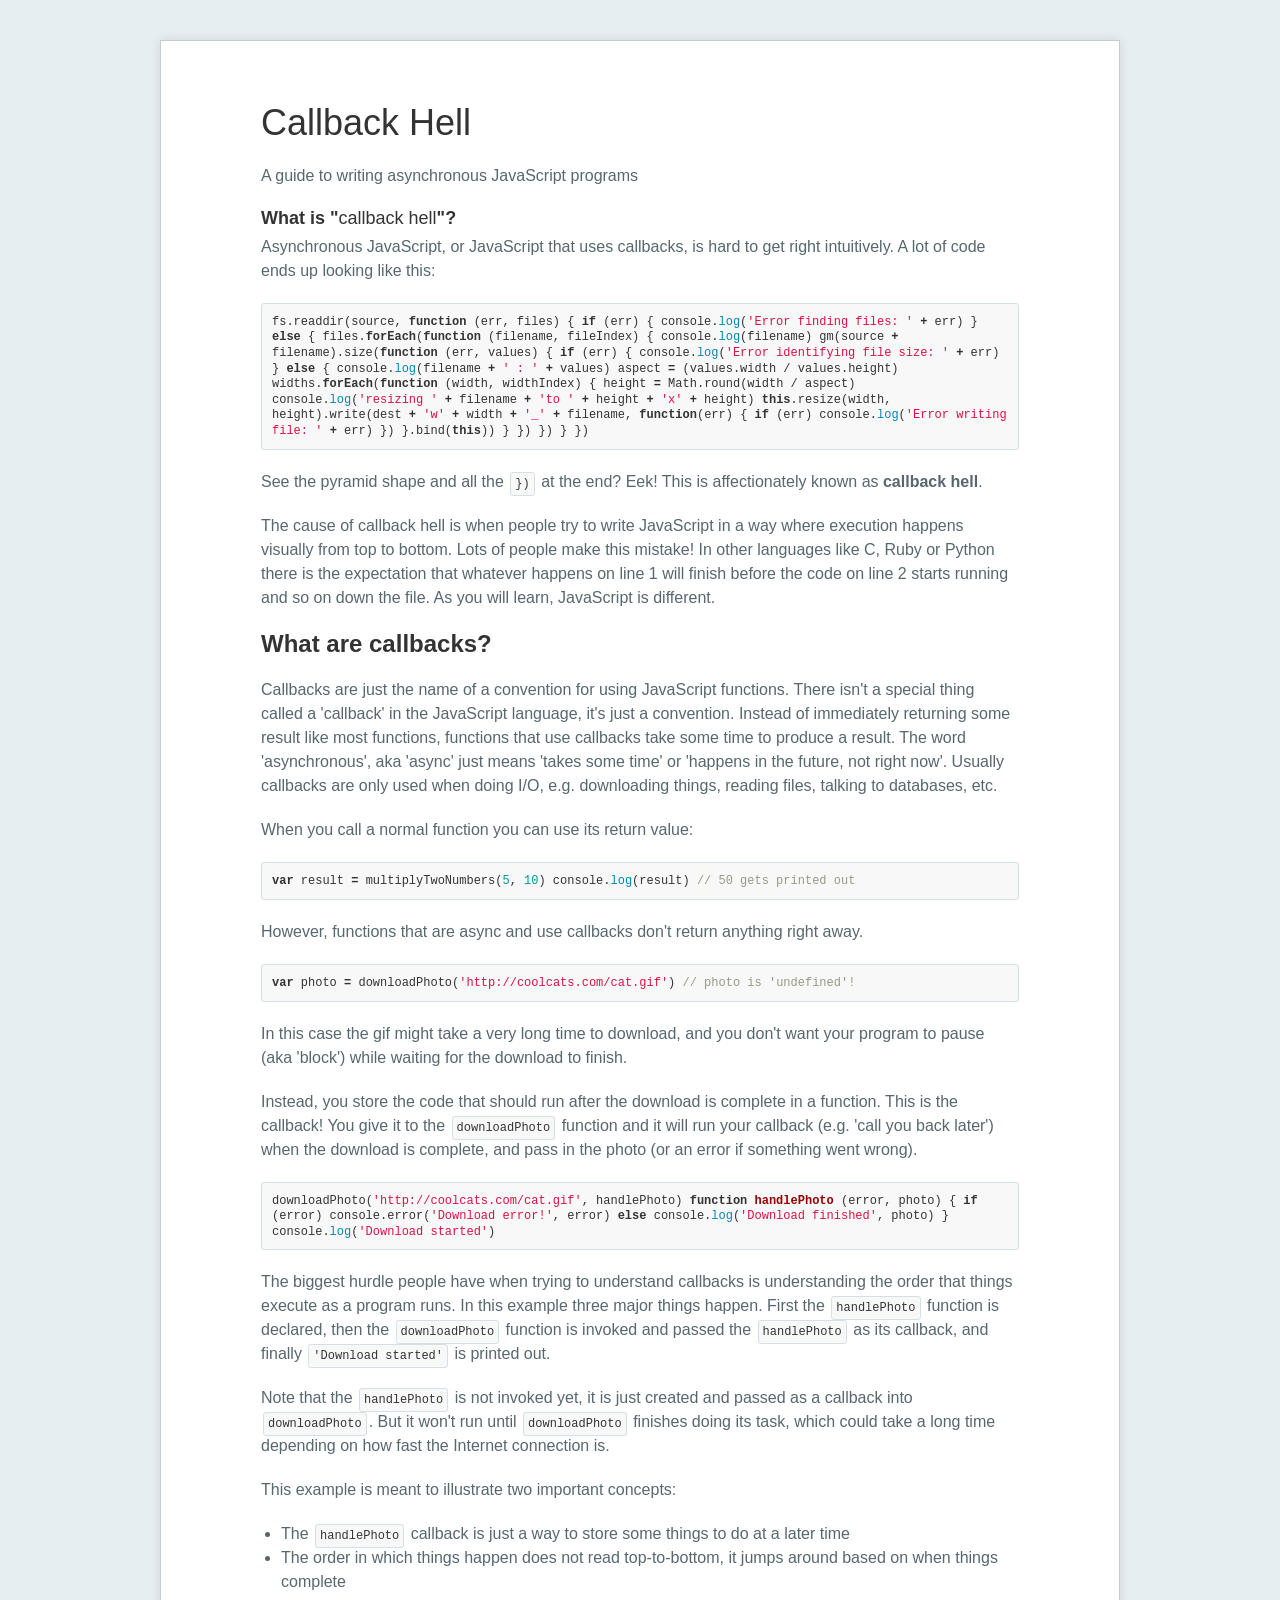
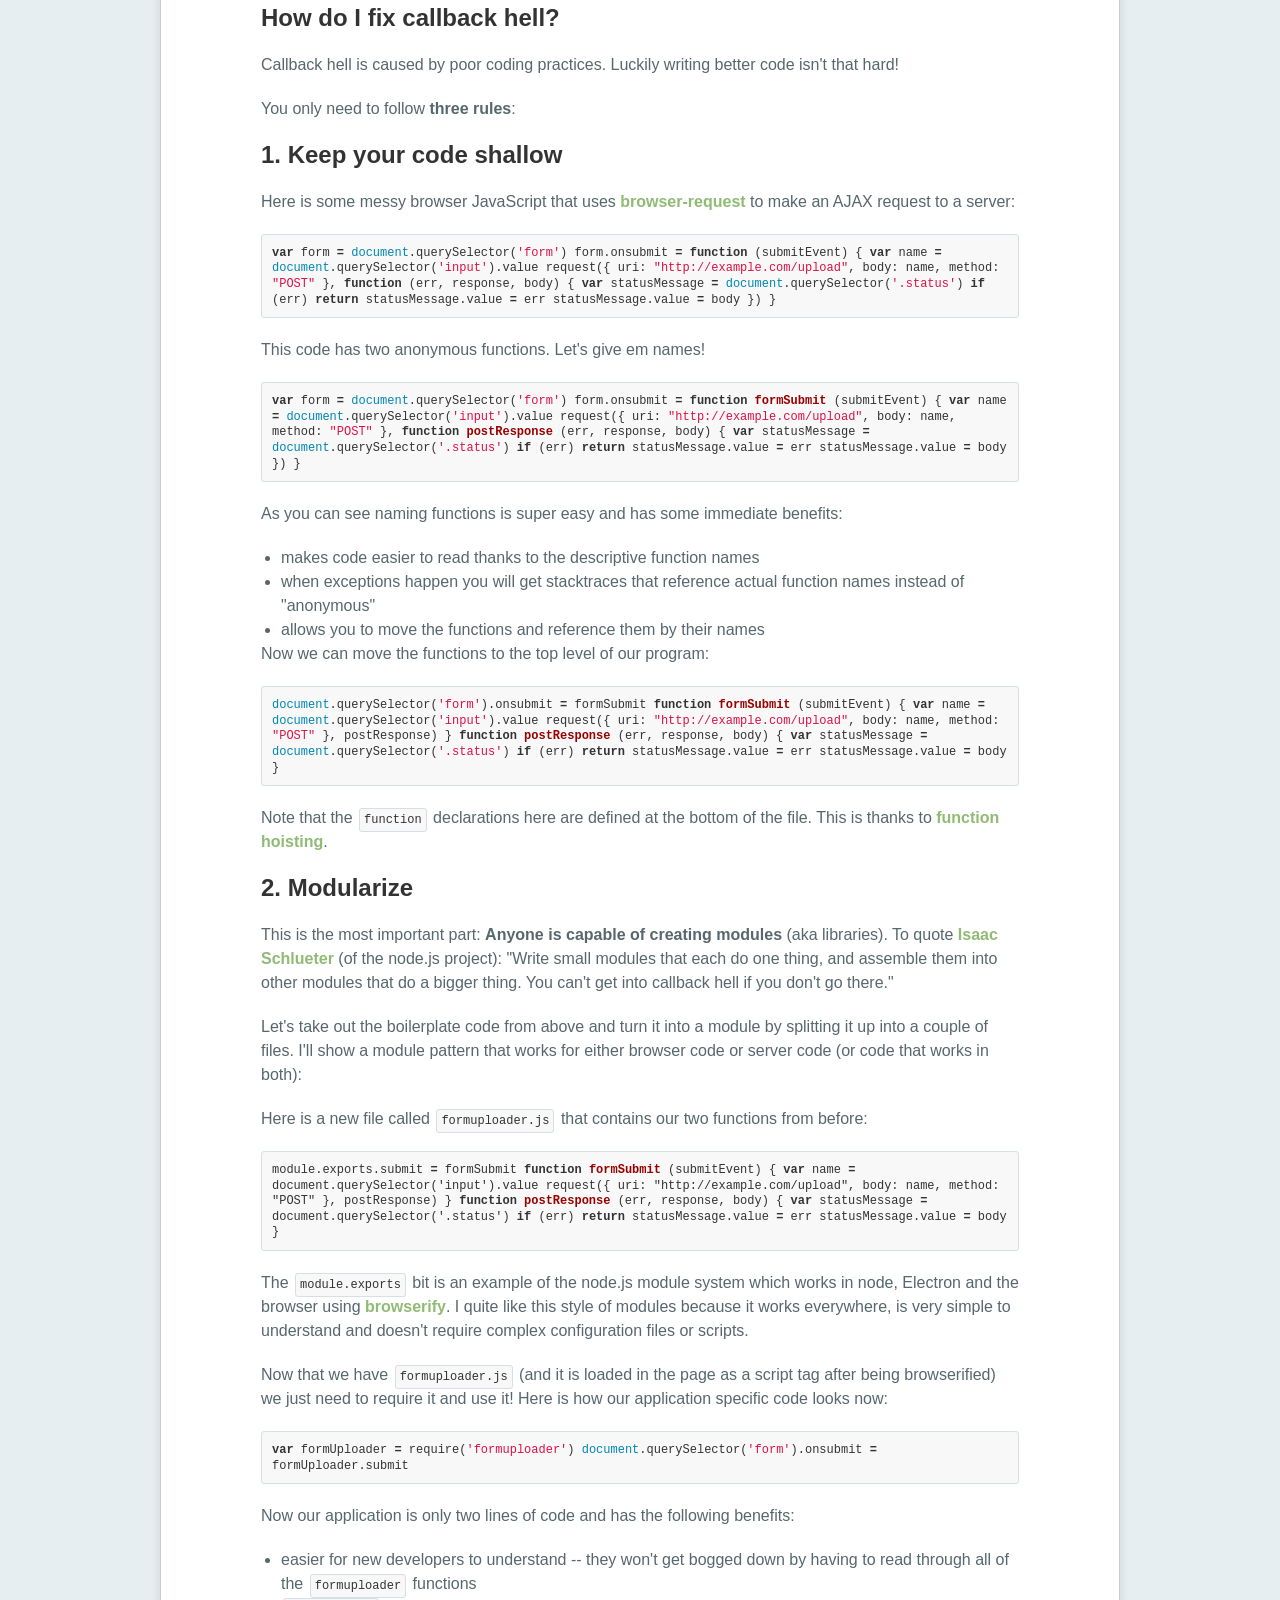
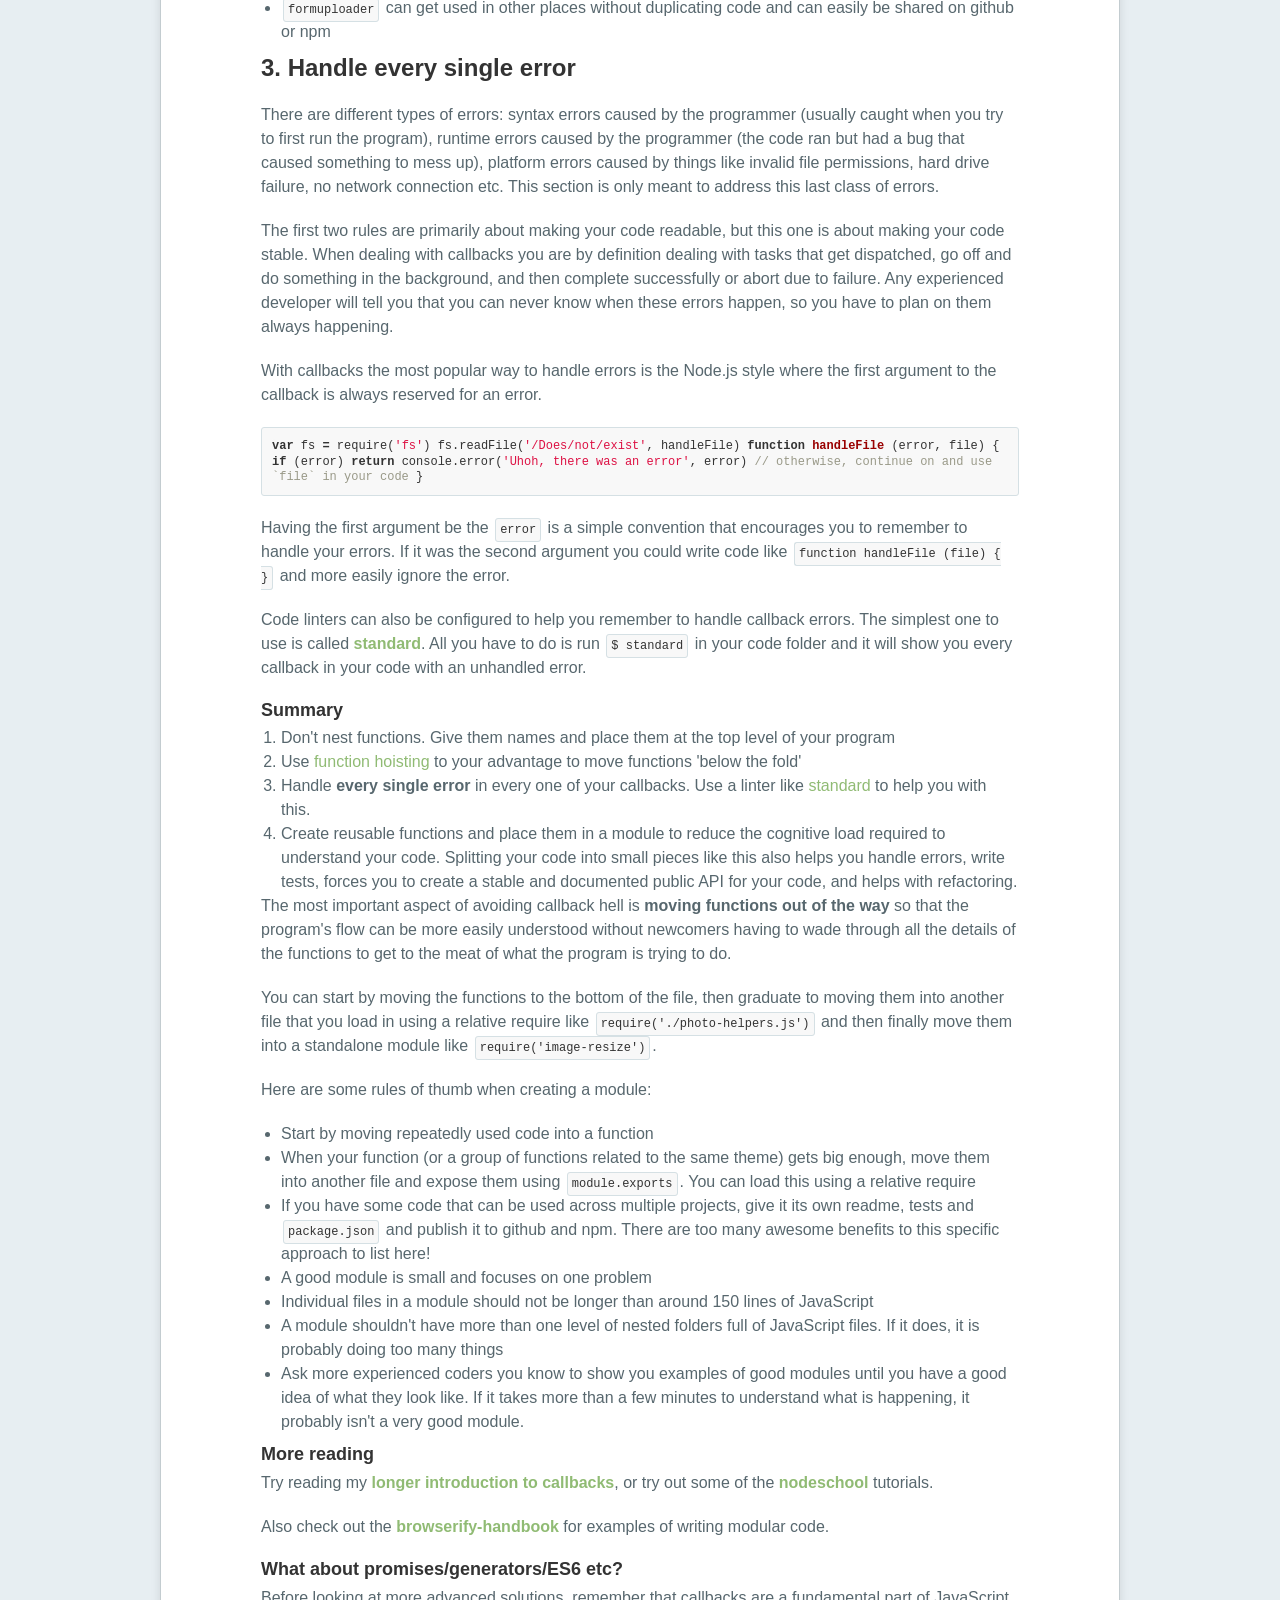
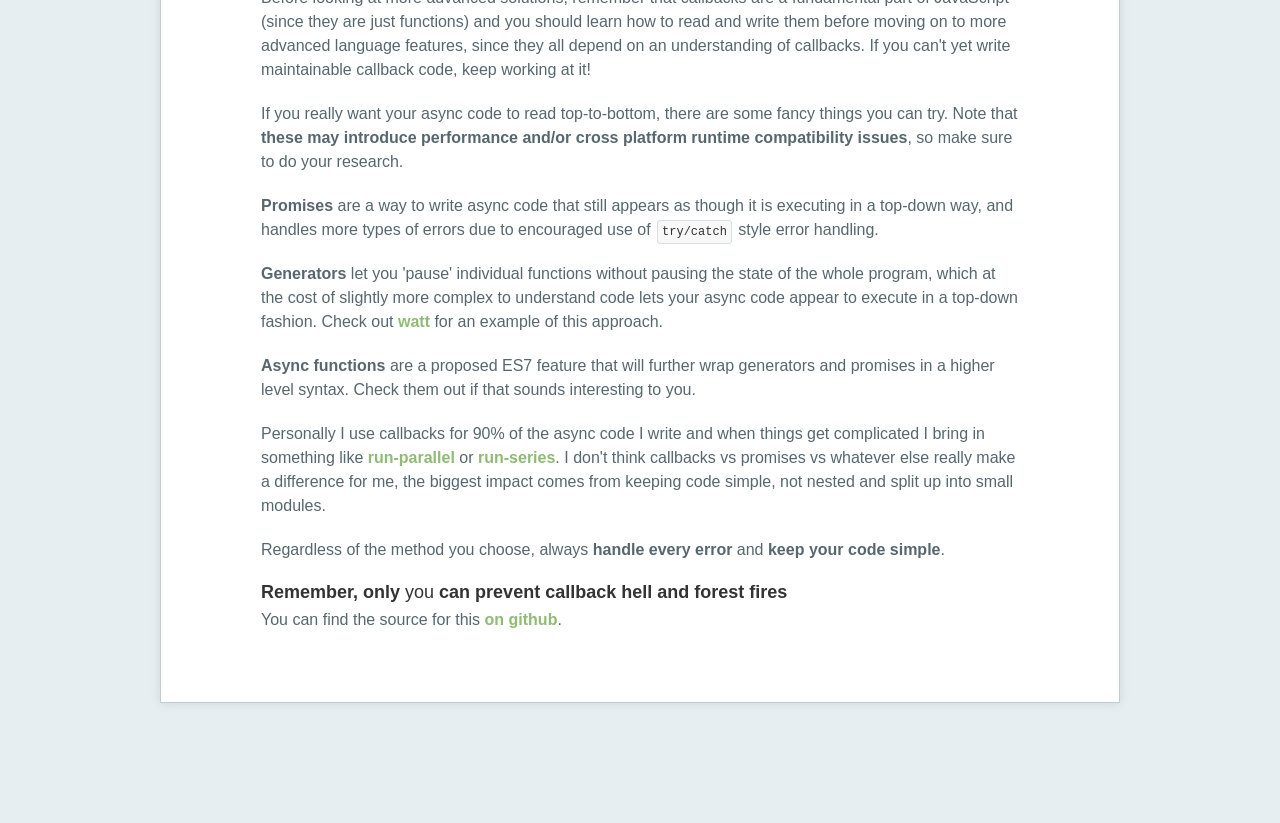
<file: index.html>
<!doctype html>
<html>
  <head>
    <meta charset="utf-8">
    <meta http-equiv="X-UA-Compatible" content="chrome=1">
    <title>Callback Hell</title>

    <link rel="stylesheet" href="stylesheets/style.css">
    <link rel="stylesheet" href="stylesheets/rainbow.github.css">
    
    <meta name="viewport" content="width=device-width, initial-scale=1">
    <!--[if lt IE 9]>
    <script src="//html5shiv.googlecode.com/svn/trunk/html5.js"></script>
    <![endif]-->
  </head>
  <body>
    <div id="container">
      <div id="main">
        <div id="post" class="sticky-menu">
          <div class="inner clearfix">
            <div class="document prose">
              <div class="surface preview">
                <div class="content-preview-wrapper">
                  <div class="content-preview">
                    <div class="post-content">
                      # Callback Hell
                      
                      *A guide to writing asynchronous JavaScript programs*
                      
                      ### What is "*callback hell*"?
                      
                      Asynchronous JavaScript, or JavaScript that uses callbacks, is hard to get right intuitively. A lot of code ends up looking like this:
                      
                          fs.readdir(source, function (err, files) {
                            if (err) {
                              console.log('Error finding files: ' + err)
                            } else {
                              files.forEach(function (filename, fileIndex) {
                                console.log(filename)
                                gm(source + filename).size(function (err, values) {
                                  if (err) {
                                    console.log('Error identifying file size: ' + err)
                                  } else {
                                    console.log(filename + ' : ' + values)
                                    aspect = (values.width / values.height)
                                    widths.forEach(function (width, widthIndex) {
                                      height = Math.round(width / aspect)
                                      console.log('resizing ' + filename + 'to ' + height + 'x' + height)
                                      this.resize(width, height).write(dest + 'w' + width + '_' + filename, function(err) {
                                        if (err) console.log('Error writing file: ' + err)
                                      })
                                    }.bind(this))
                                  }
                                })
                              })
                            }
                          })
                      
                      See the pyramid shape and all the `})` at the end? Eek! This is affectionately known as **callback hell**.
                      
                      The cause of callback hell is when people try to write JavaScript in a way where execution happens visually from top to bottom. Lots of people make this mistake! In other languages like C, Ruby or Python there is the expectation that whatever happens on line 1 will finish before the code on line 2 starts running and so on down the file. As you will learn, JavaScript is different.
                      
                      ## What are callbacks?
                      
                      Callbacks are just the name of a convention for using JavaScript functions. There isn't a special thing called a 'callback' in the JavaScript language, it's just a convention. Instead of immediately returning some result like most functions, functions that use callbacks take some time to produce a result. The word 'asynchronous', aka 'async' just means 'takes some time' or 'happens in the future, not right now'. Usually callbacks are only used when doing I/O, e.g. downloading things, reading files, talking to databases, etc.
                      
                      When you call a normal function you can use its return value:
                      
                          var result = multiplyTwoNumbers(5, 10)
                          console.log(result)
                          // 50 gets printed out

                      However, functions that are async and use callbacks don't return anything right away.

                          var photo = downloadPhoto('http://coolcats.com/cat.gif')
                          // photo is 'undefined'!

                      In this case the gif might take a very long time to download, and you don't want your program to pause (aka 'block') while waiting for the download to finish.
                      
                      Instead, you store the code that should run after the download is complete in a function. This is the callback! You give it to the `downloadPhoto` function and it will run your callback (e.g. 'call you back later') when the download is complete, and pass in the photo (or an error if something went wrong).
                      
                          downloadPhoto('http://coolcats.com/cat.gif', handlePhoto)
                          
                          function handlePhoto (error, photo) {
                            if (error) console.error('Download error!', error)
                            else console.log('Download finished', photo)
                          }
                          
                          console.log('Download started')
                      
                      The biggest hurdle people have when trying to understand callbacks is understanding the order that things execute as a program runs. In this example three major things happen. First the `handlePhoto` function is declared, then the `downloadPhoto` function is invoked and passed the `handlePhoto` as its callback, and finally `'Download started'` is printed out.
                      
                      Note that the `handlePhoto` is not invoked yet, it is just created and passed as a callback into `downloadPhoto`. But it won't run until `downloadPhoto` finishes doing its task, which could take a long time depending on how fast the Internet connection is.
                      
                      This example is meant to illustrate two important concepts:
                      
                      - The `handlePhoto` callback is just a way to store some things to do at a later time
                      - The order in which things happen does not read top-to-bottom, it jumps around based on when things complete
                      
                      ## How do I fix callback hell?
                      
                      Callback hell is caused by poor coding practices. Luckily writing better code isn't that hard!
                      
                      You only need to follow **three rules**:
                      
                      ## 1. Keep your code shallow
                      
                      Here is some messy browser JavaScript that uses [browser-request](https://github.com/iriscouch/browser-request) to make an AJAX request to a server:
                          
                          var form = document.querySelector('form')
                          form.onsubmit = function (submitEvent) {
                            var name = document.querySelector('input').value
                            request({
                              uri: "http://example.com/upload",
                              body: name,
                              method: "POST"
                            }, function (err, response, body) {
                              var statusMessage = document.querySelector('.status')
                              if (err) return statusMessage.value = err
                              statusMessage.value = body
                            })
                          }
                      
                      This code has two anonymous functions. Let's give em names!

                          var form = document.querySelector('form')
                          form.onsubmit = function formSubmit (submitEvent) {
                            var name = document.querySelector('input').value
                            request({
                              uri: "http://example.com/upload",
                              body: name,
                              method: "POST"
                            }, function postResponse (err, response, body) {
                              var statusMessage = document.querySelector('.status')
                              if (err) return statusMessage.value = err
                              statusMessage.value = body
                            })
                          }
                          
                      As you can see naming functions is super easy and has some immediate benefits: 
                      
                       - makes code easier to read thanks to the descriptive function names
                       - when exceptions happen you will get stacktraces that reference actual function names instead of "anonymous"
                       - allows you to move the functions and reference them by their names
                       
                      Now we can move the functions to the top level of our program:
                      
                          document.querySelector('form').onsubmit = formSubmit
                          
                          function formSubmit (submitEvent) {
                            var name = document.querySelector('input').value
                            request({
                              uri: "http://example.com/upload",
                              body: name,
                              method: "POST"
                            }, postResponse)
                          }
                      
                          function postResponse (err, response, body) {
                            var statusMessage = document.querySelector('.status')
                            if (err) return statusMessage.value = err
                            statusMessage.value = body
                          }
                      
                      Note that the `function` declarations here are defined at the bottom of the file. This is thanks to [function hoisting](https://gist.github.com/maxogden/4bed247d9852de93c94c).
                      
                      ## 2. Modularize
                      
                      This is the most important part: **Anyone is capable of creating modules** (aka libraries). To quote [Isaac Schlueter](http://twitter.com/izs) (of the node.js project): *"Write small modules that each do one thing, and assemble them into other modules that do a bigger thing. You can't get into callback hell if you don't go there."*
                      
                      Let's take out the boilerplate code from above and turn it into a module by splitting it up into a couple of files. I'll show a module pattern that works for either browser code or server code (or code that works in both):
                      
                      Here is a new file called `formuploader.js` that contains our two functions from before:
                      
                          module.exports.submit = formSubmit
                          
                          function formSubmit (submitEvent) {
                            var name = document.querySelector('input').value
                            request({
                              uri: "http://example.com/upload",
                              body: name,
                              method: "POST"
                            }, postResponse)
                          }
                  
                          function postResponse (err, response, body) {
                            var statusMessage = document.querySelector('.status')
                            if (err) return statusMessage.value = err
                            statusMessage.value = body
                          }
                          
                      The `module.exports` bit is an example of the node.js module system which works in node, Electron and the browser using [browserify](https://github.com/substack/node-browserify). I quite like this style of modules because it works everywhere, is very simple to understand and doesn't require complex configuration files or scripts.
                      
                      Now that we have `formuploader.js` (and it is loaded in the page as a script tag after being browserified) we just need to require it and use it! Here is how our application specific code looks now:
                
                          var formUploader = require('formuploader')
                          document.querySelector('form').onsubmit = formUploader.submit
                      
                      Now our application is only two lines of code and has the following benefits:
                      
                      - easier for new developers to understand -- they won't get bogged down by having to read through all of the `formuploader` functions
                      - `formuploader` can get used in other places without duplicating code and can easily be shared on github or npm

                      ## 3. Handle every single error
                                            
                      There are different types of errors: syntax errors caused by the programmer (usually caught when you try to first run the program), runtime errors caused by the programmer (the code ran but had a bug that caused something to mess up), platform errors caused by things like invalid file permissions, hard drive failure, no network connection etc. This section is only meant to address this last class of errors.
                      
                      The first two rules are primarily about making your code readable, but this one is about making your code stable. When dealing with callbacks you are by definition dealing with tasks that get dispatched, go off and do something in the background, and then complete successfully or abort due to failure. Any experienced developer will tell you that you can never know when these errors happen, so you have to plan on them always happening.
                      
                      With callbacks the most popular way to handle errors is the Node.js style where the first argument to the callback is always reserved for an error.
                      
                           var fs = require('fs')
                           
                           fs.readFile('/Does/not/exist', handleFile)
                           
                           function handleFile (error, file) {
                             if (error) return console.error('Uhoh, there was an error', error)
                             // otherwise, continue on and use `file` in your code
                           }
                      
                      Having the first argument be the `error` is a simple convention that encourages you to remember to handle your errors. If it was the second argument you could write code like `function handleFile (file) { }` and more easily ignore the error.
                      
                      Code linters can also be configured to help you remember to handle callback errors. The simplest one to use is called [standard](http://standardjs.com/). All you have to do is run `$ standard` in your code folder and it will show you every callback in your code with an unhandled error.
                      
                      ### Summary
                      
                      1. Don't nest functions. Give them names and place them at the top level of your program
                      2. Use [function hoisting](https://gist.github.com/maxogden/4bed247d9852de93c94c) to your advantage to move functions 'below the fold'
                      3. Handle **every single error** in every one of your callbacks. Use a linter like [standard](http://standardjs.com/) to help you with this.
                      4. Create reusable functions and place them in a module to reduce the cognitive load required to understand your code. Splitting your code into small pieces like this also helps you handle errors, write tests, forces you to create a stable and documented  public API for your code, and helps with refactoring.
                      
                      The most important aspect of avoiding callback hell is **moving functions out of the way** so that the program's flow can be more easily understood without newcomers having to wade through all the details of the functions to get to the meat of what the program is trying to do.
                      
                      You can start by moving the functions to the bottom of the file, then graduate to moving them into another file that you load in using a relative require like `require('./photo-helpers.js')` and then finally move them into a standalone module like `require('image-resize')`.
                      
                      Here are some rules of thumb when creating a module:
                      
                      - Start by moving repeatedly used code into a function
                      - When your function (or a group of functions related to the same theme) gets big enough, move them into another file and expose them using `module.exports`. You can load this using a relative require
                      - If you have some code that can be used across multiple projects, give it its own readme, tests and `package.json` and publish it to github and npm. There are too many awesome benefits to this specific approach to list here!
                      - A good module is small and focuses on one problem
                      - Individual files in a module should not be longer than around 150 lines of JavaScript
                      - A module shouldn't have more than one level of nested folders full of JavaScript files. If it does, it is probably doing too many things
                      - Ask more experienced coders you know to show you examples of good modules until you have a good idea of what they look like. If it takes more than a few minutes to understand what is happening, it probably isn't a very good module.

                      ### More reading
                      
                      Try reading my [longer introduction to callbacks](https://github.com/maxogden/art-of-node#callbacks), or try out some of the [nodeschool](http://nodeschool.io/) tutorials.
                      
                      Also check out the [browserify-handbook](https://github.com/substack/browserify-handbook) for examples of writing modular code.
                      
                      ### What about promises/generators/ES6 etc?
                      
                      Before looking at more advanced solutions, remember that callbacks are a fundamental part of JavaScript (since they are just functions) and you should learn how to read and write them before moving on to more advanced language features, since they all depend on an understanding of callbacks. If you can't yet write maintainable callback code, keep working at it!
                      
                      If you *really* want your async code to read top-to-bottom, there are some fancy things you can try. Note that **these may introduce performance and/or cross platform runtime compatibility issues**, so make sure to do your research.
                      
                      **Promises** are a way to write async code that still appears as though it is executing in a top-down way, and handles more types of errors due to encouraged use of `try/catch` style error handling.
                      
                      **Generators** let you 'pause' individual functions without pausing the state of the whole program, which at the cost of slightly more complex to understand code lets your async code appear to execute in a top-down fashion. Check out [watt](https://github.com/mappum/watt) for an example of this approach.
                      
                      **Async functions** are a proposed ES7 feature that will further wrap generators and promises in a higher level syntax. Check them out if that sounds interesting to you.
                      
                      Personally I use callbacks for 90% of the async code I write and when things get complicated I bring in something like [run-parallel](https://github.com/feross/run-parallel) or [run-series](https://github.com/feross/run-series). I don't think callbacks vs promises vs whatever else really make a difference for me, the biggest impact comes from keeping code simple, not nested and split up into small modules.
                      
                      Regardless of the method you choose, always **handle every error** and **keep your code simple**.

                      ### Remember, only *you* can prevent callback hell and forest fires
                      
                      You can find the source for this [on github](http://github.com/maxogden/callback-hell).
                    </div>
                  </div>
                </div>
              </div>
            </div>
          </div>
        </div>
      </div>
    </div>
    
    <script src="javascripts/marked.js"></script>
    <script type="text/javascript">
      
      var content = document.querySelector('.post-content')
      content.setAttribute('style', "white-space: normal;")
      
      // kinda hacky but whatever
      var lines = content.innerHTML.split('\n')
      var baseIndent = lines[1].split('#')[0]
      
      lines = lines.map(function iterator(line) {
        return line.replace(baseIndent, '')
      })
      
      var trimmed = lines.join('\n')
      content.innerHTML = marked(trimmed)
    </script>
    
    <script src="javascripts/rainbow.js"></script>
    <script src="javascripts/generic.js"></script>
    <script src="javascripts/javascript.js"></script>
    <script type="text/javascript">
    
      var codeBlocks = document.querySelectorAll('code')
          
      Array.prototype.forEach.call(codeBlocks, function iterator(block) {
        block.innerHTML = unescapeEntities(block.innerHTML)
        block.setAttribute('data-language', 'javascript')
      })
      
      Rainbow.color()
      
      // markdown is dumb and always escapes &, < and > with no way to override
      function unescapeEntities(text) {
        function un(text) {
          var d = document.createElement("div")
          d.innerHTML = text
          return d.innerText || d.text || d.textContent
        }
        // need to unescape twice
        // > -> &amp;gt; -> &gt; -> >
        return un(un(text))
      }
      
    </script>
    
    <script type="text/javascript">
      var gaJsHost = (("https:" == document.location.protocol) ? "https://ssl." : "http://www.");
      document.write(unescape("%3Cscript src='" + gaJsHost + "google-analytics.com/ga.js' type='text/JavaScript'%3E%3C/script%3E"));
    </script>
    <script type="text/javascript">
      try {
        var pageTracker = _gat._getTracker("UA-33352116-1");
      pageTracker._trackPageview();
      } catch(err) {}
    </script>

  </body>
</html>
</file>
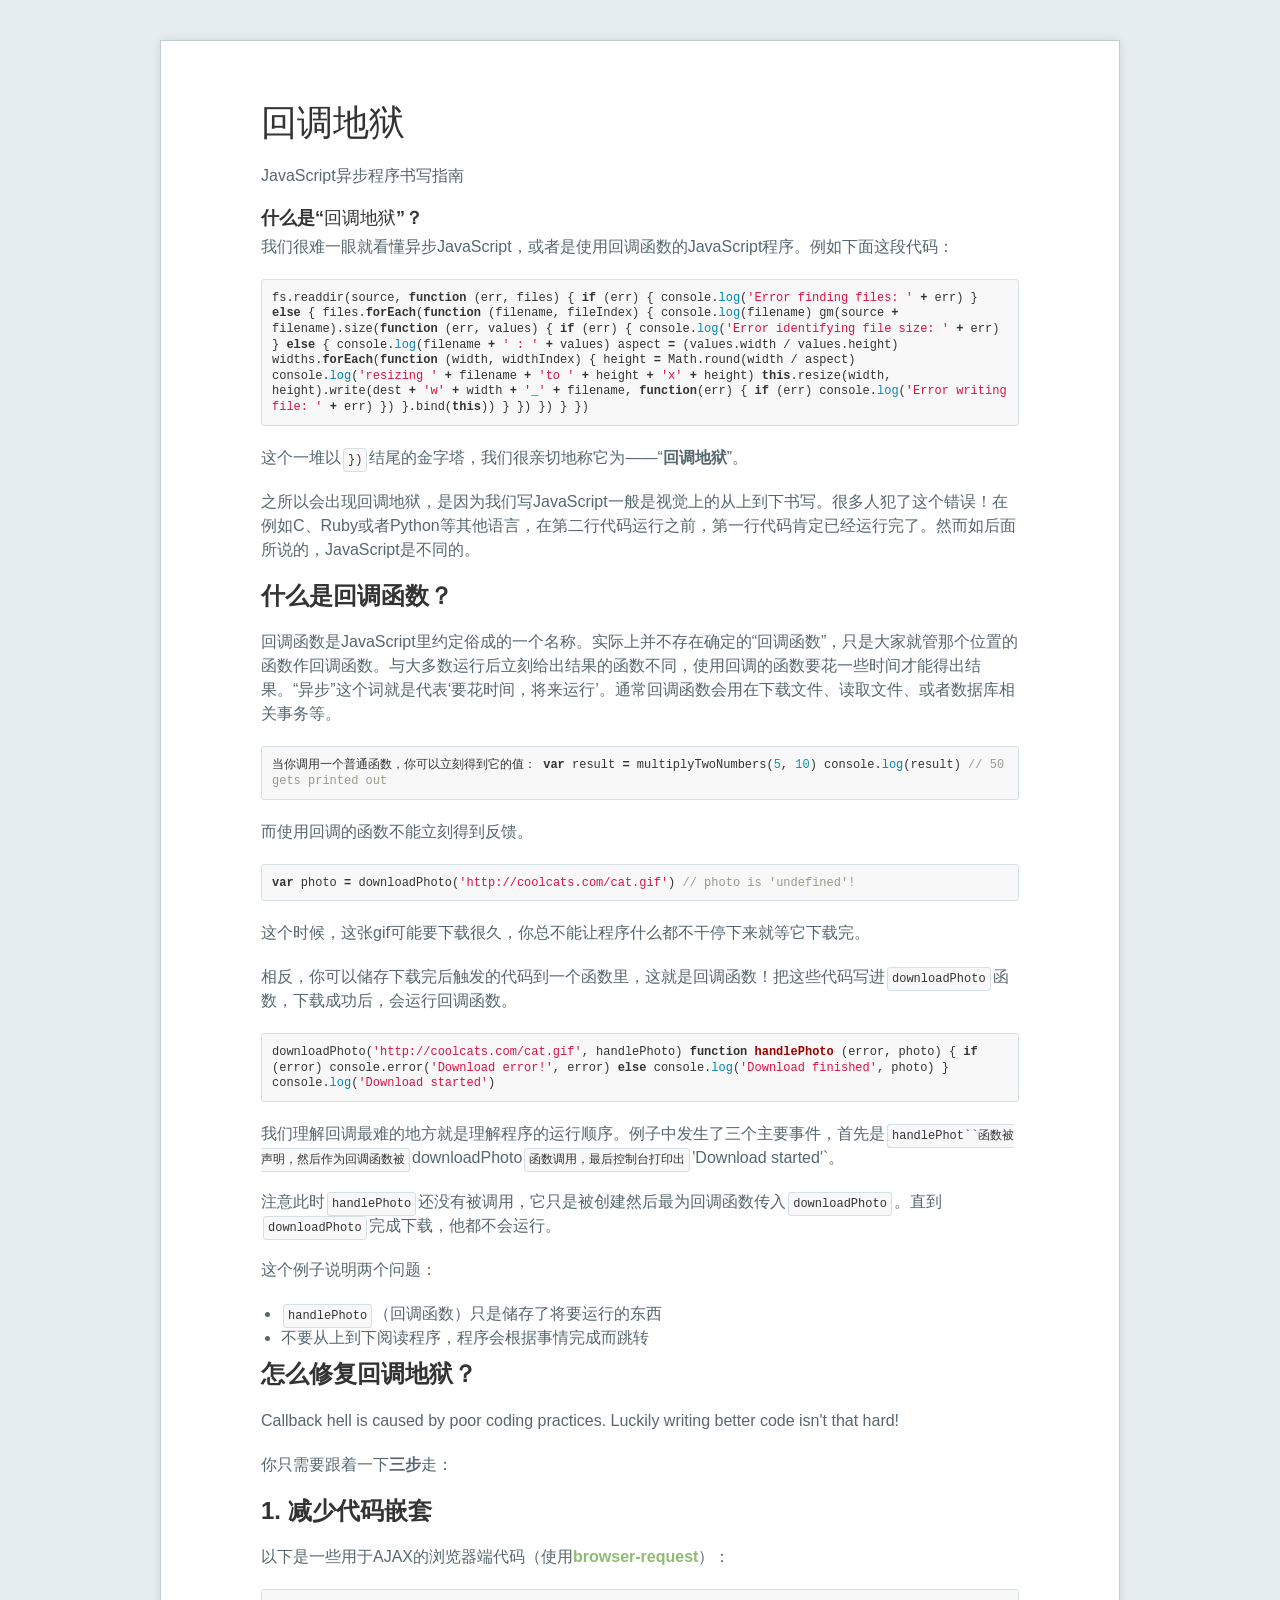
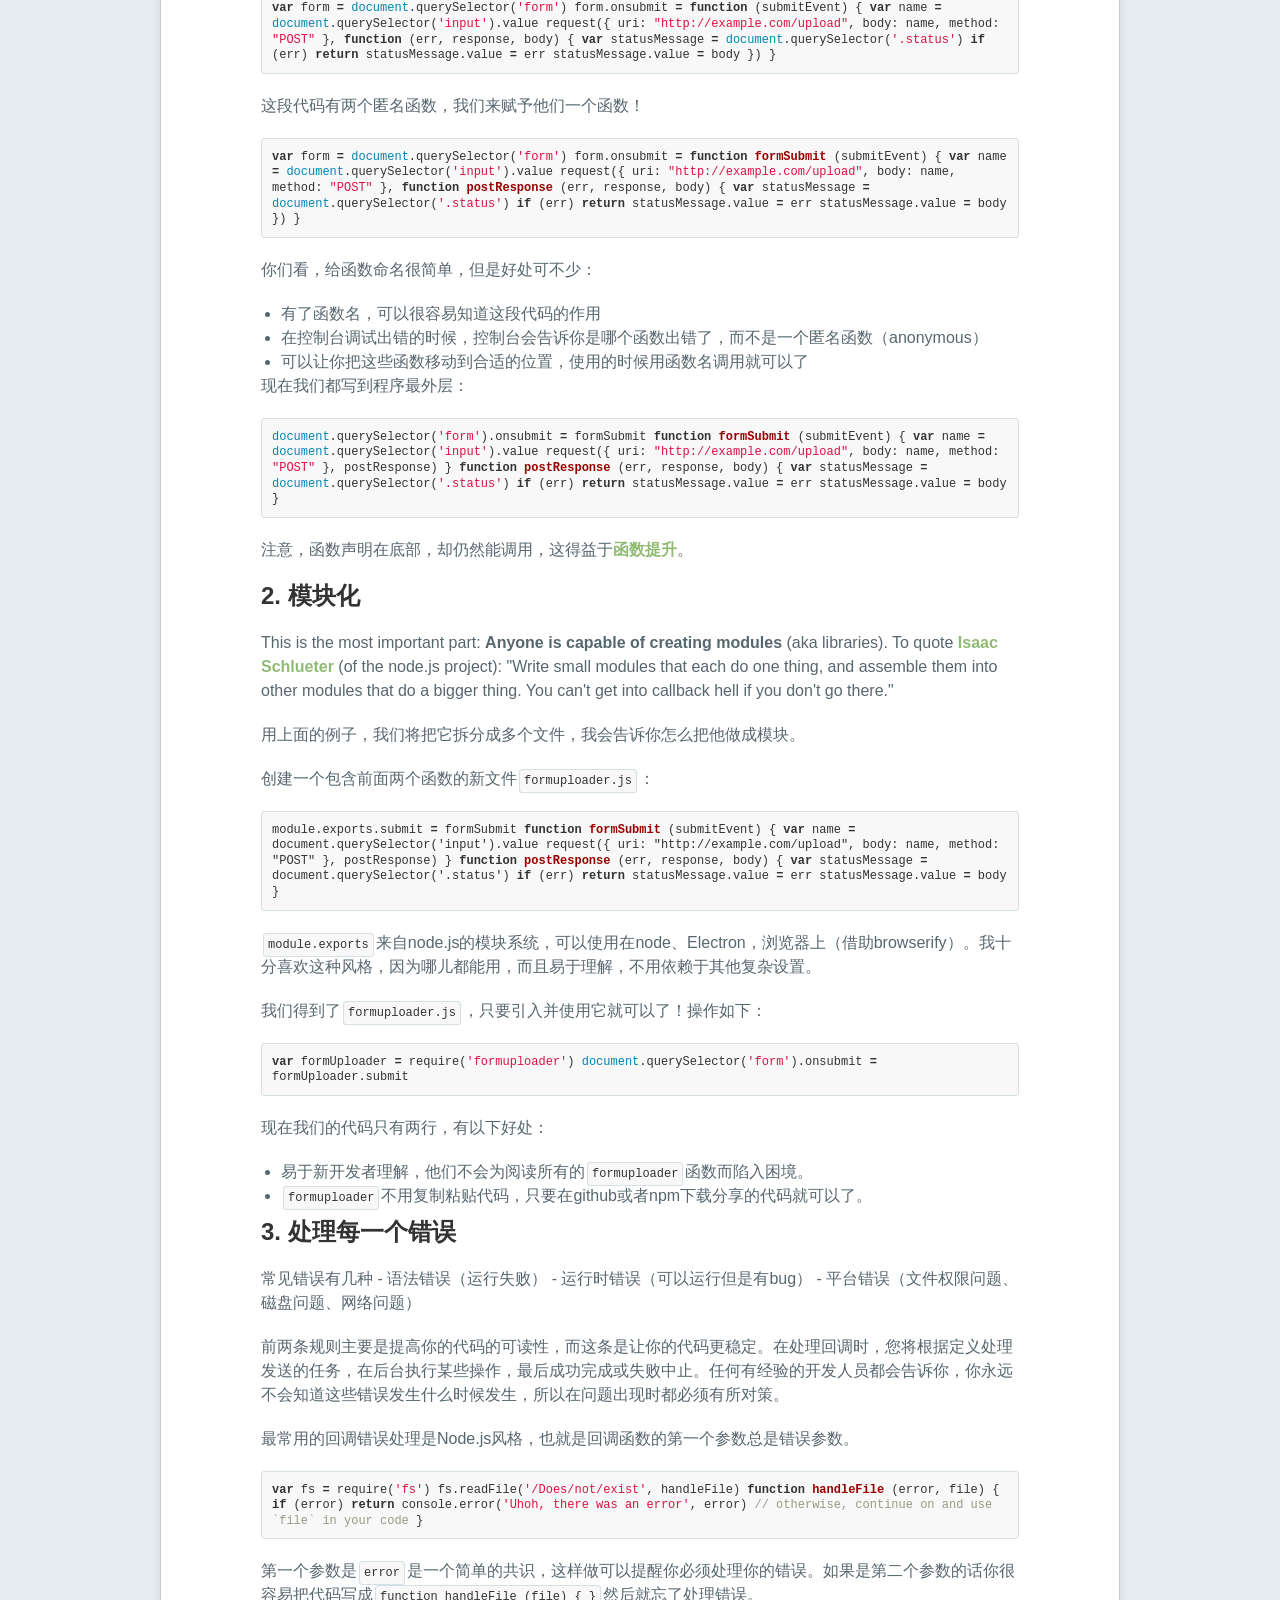
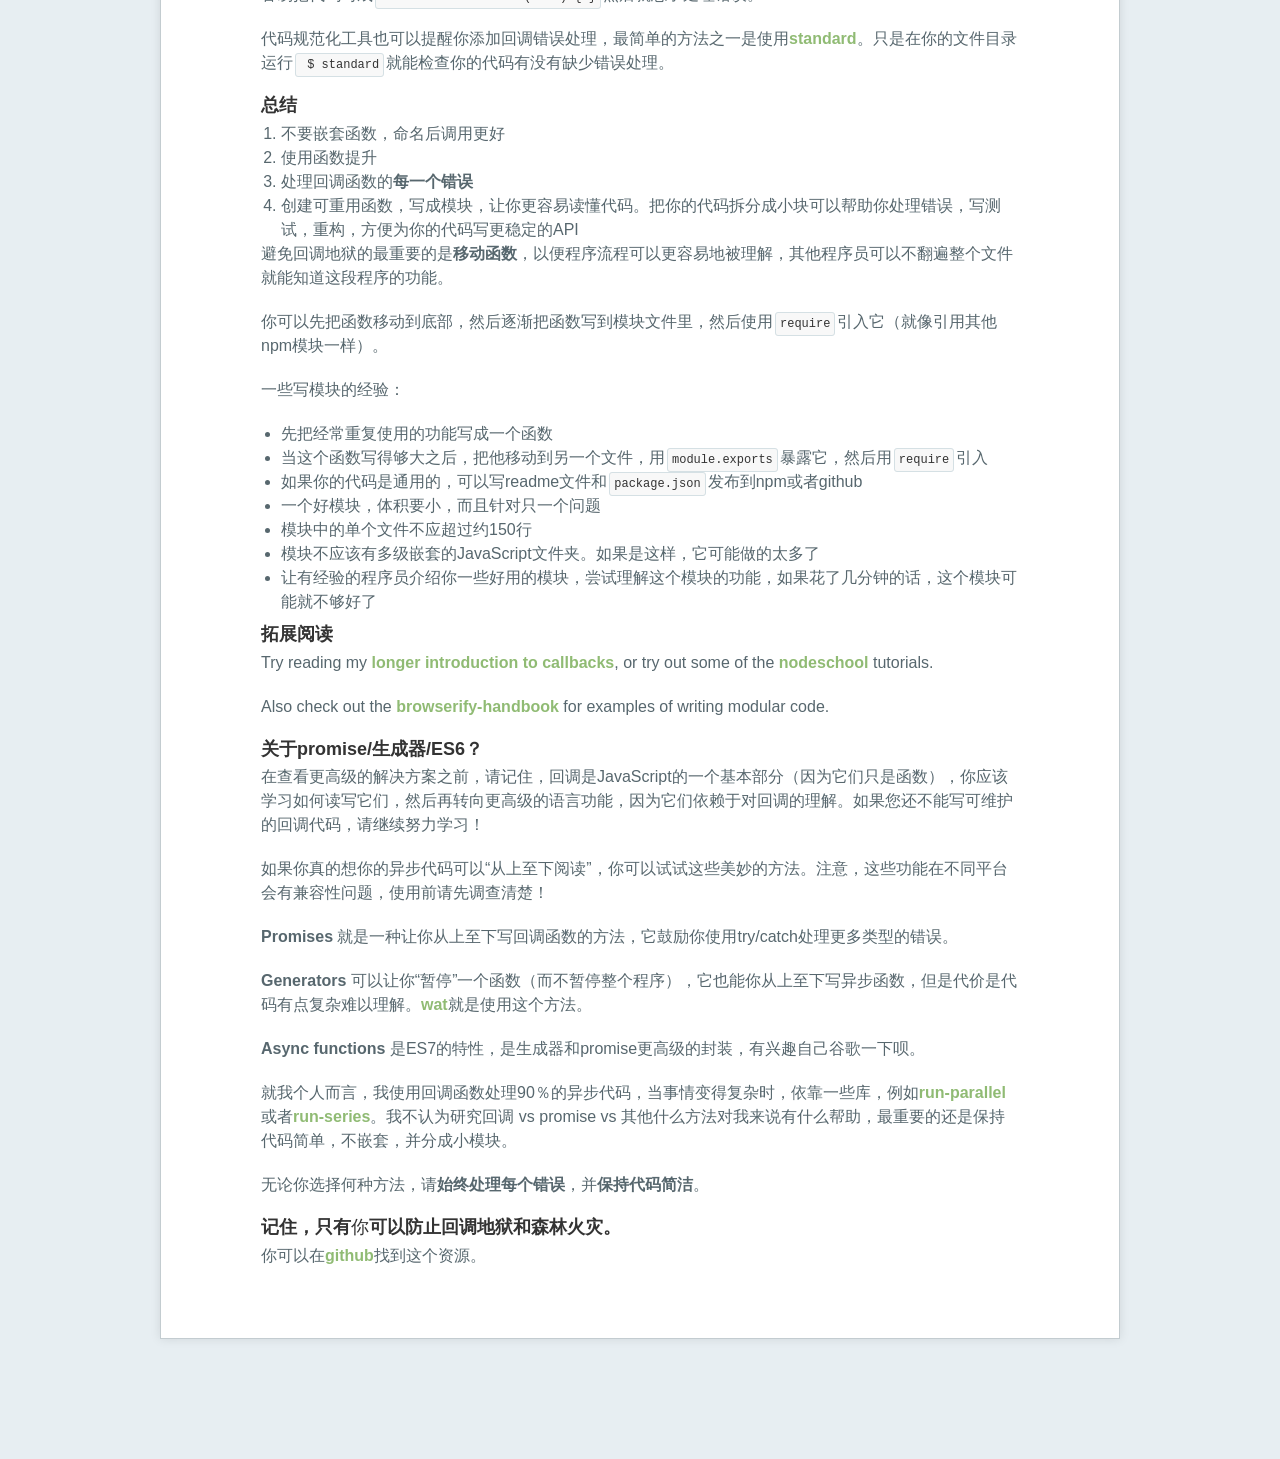
<file: index_cn.html>
<!doctype html>
<html>
  <head>
    <meta charset="utf-8">
    <meta http-equiv="X-UA-Compatible" content="chrome=1">
    <title>Callback Hell</title>

    <link rel="stylesheet" href="stylesheets/style.css">
    <link rel="stylesheet" href="stylesheets/rainbow.github.css">
    
    <meta name="viewport" content="width=device-width, initial-scale=1">
    <!--[if lt IE 9]>
    <script src="//html5shiv.googlecode.com/svn/trunk/html5.js"></script>
    <![endif]-->
  </head>
  <body>
    <div id="container">
      <div id="main">
        <div id="post" class="sticky-menu">
          <div class="inner clearfix">
            <div class="document prose">
              <div class="surface preview">
                <div class="content-preview-wrapper">
                  <div class="content-preview">
                    <div class="post-content">
                      # 回调地狱
                      
                      *JavaScript异步程序书写指南*
                      
                      ### 什么是“*回调地狱*”？
                      
                      我们很难一眼就看懂异步JavaScript，或者是使用回调函数的JavaScript程序。例如下面这段代码：
                      
                          fs.readdir(source, function (err, files) {
                            if (err) {
                              console.log('Error finding files: ' + err)
                            } else {
                              files.forEach(function (filename, fileIndex) {
                                console.log(filename)
                                gm(source + filename).size(function (err, values) {
                                  if (err) {
                                    console.log('Error identifying file size: ' + err)
                                  } else {
                                    console.log(filename + ' : ' + values)
                                    aspect = (values.width / values.height)
                                    widths.forEach(function (width, widthIndex) {
                                      height = Math.round(width / aspect)
                                      console.log('resizing ' + filename + 'to ' + height + 'x' + height)
                                      this.resize(width, height).write(dest + 'w' + width + '_' + filename, function(err) {
                                        if (err) console.log('Error writing file: ' + err)
                                      })
                                    }.bind(this))
                                  }
                                })
                              })
                            }
                          })
                      
                      这个一堆以```})```结尾的金字塔，我们很亲切地称它为——“**回调地狱**”。
                      
                      之所以会出现回调地狱，是因为我们写JavaScript一般是视觉上的从上到下书写。很多人犯了这个错误！在例如C、Ruby或者Python等其他语言，在第二行代码运行之前，第一行代码肯定已经运行完了。然而如后面所说的，JavaScript是不同的。

                      ## 什么是回调函数？
                      
                      回调函数是JavaScript里约定俗成的一个名称。实际上并不存在确定的“回调函数”，只是大家就管那个位置的函数作回调函数。与大多数运行后立刻给出结果的函数不同，使用回调的函数要花一些时间才能得出结果。“异步”这个词就是代表‘要花时间，将来运行’。通常回调函数会用在下载文件、读取文件、或者数据库相关事务等。
                      
                     当你调用一个普通函数，你可以立刻得到它的值：
                      
                          var result = multiplyTwoNumbers(5, 10)
                          console.log(result)
                          // 50 gets printed out

                      而使用回调的函数不能立刻得到反馈。

                          var photo = downloadPhoto('http://coolcats.com/cat.gif')
                          // photo is 'undefined'!

                      这个时候，这张gif可能要下载很久，你总不能让程序什么都不干停下来就等它下载完。
                      
                      相反，你可以储存下载完后触发的代码到一个函数里，这就是回调函数！把这些代码写进`downloadPhoto`函数，下载成功后，会运行回调函数。

                          downloadPhoto('http://coolcats.com/cat.gif', handlePhoto)
                          
                          function handlePhoto (error, photo) {
                            if (error) console.error('Download error!', error)
                            else console.log('Download finished', photo)
                          }
                          
                          console.log('Download started')
                      
                      我们理解回调最难的地方就是理解程序的运行顺序。例子中发生了三个主要事件，首先是`handlePhot``函数被声明，然后作为回调函数被`downloadPhoto`函数调用，最后控制台打印出`'Download started'`。
                      
                      注意此时`handlePhoto`还没有被调用，它只是被创建然后最为回调函数传入`downloadPhoto`。直到`downloadPhoto`完成下载，他都不会运行。
                      
                      这个例子说明两个问题：
                      
                      - `handlePhoto`（回调函数）只是储存了将要运行的东西
                      - 不要从上到下阅读程序，程序会根据事情完成而跳转
                      
                      ## 怎么修复回调地狱？
                      
                      Callback hell is caused by poor coding practices. Luckily writing better code isn't that hard!
                      
                      你只需要跟着一下**三步**走：
                      
                      ## 1. 减少代码嵌套
                      
                      以下是一些用于AJAX的浏览器端代码（使用[browser-request](https://github.com/iriscouch/browser-request)）：
                          
                          var form = document.querySelector('form')
                          form.onsubmit = function (submitEvent) {
                            var name = document.querySelector('input').value
                            request({
                              uri: "http://example.com/upload",
                              body: name,
                              method: "POST"
                            }, function (err, response, body) {
                              var statusMessage = document.querySelector('.status')
                              if (err) return statusMessage.value = err
                              statusMessage.value = body
                            })
                          }
                      
                      这段代码有两个匿名函数，我们来赋予他们一个函数！

                          var form = document.querySelector('form')
                          form.onsubmit = function formSubmit (submitEvent) {
                            var name = document.querySelector('input').value
                            request({
                              uri: "http://example.com/upload",
                              body: name,
                              method: "POST"
                            }, function postResponse (err, response, body) {
                              var statusMessage = document.querySelector('.status')
                              if (err) return statusMessage.value = err
                              statusMessage.value = body
                            })
                          }
                          
                      你们看，给函数命名很简单，但是好处可不少：
                      
                       - 有了函数名，可以很容易知道这段代码的作用
                       - 在控制台调试出错的时候，控制台会告诉你是哪个函数出错了，而不是一个匿名函数（anonymous）
                       - 可以让你把这些函数移动到合适的位置，使用的时候用函数名调用就可以了
                       
                      现在我们都写到程序最外层：
                      
                          document.querySelector('form').onsubmit = formSubmit
                          
                          function formSubmit (submitEvent) {
                            var name = document.querySelector('input').value
                            request({
                              uri: "http://example.com/upload",
                              body: name,
                              method: "POST"
                            }, postResponse)
                          }
                      
                          function postResponse (err, response, body) {
                            var statusMessage = document.querySelector('.status')
                            if (err) return statusMessage.value = err
                            statusMessage.value = body
                          }
                      
                      注意，函数声明在底部，却仍然能调用，这得益于[函数提升](https://gist.github.com/maxogden/4bed247d9852de93c94c)。
                      
                      ## 2. 模块化
                      
                      This is the most important part: **Anyone is capable of creating modules** (aka libraries). To quote [Isaac Schlueter](http://twitter.com/izs) (of the node.js project): *"Write small modules that each do one thing, and assemble them into other modules that do a bigger thing. You can't get into callback hell if you don't go there."*
                      
                      用上面的例子，我们将把它拆分成多个文件，我会告诉你怎么把他做成模块。
                      
                      创建一个包含前面两个函数的新文件`formuploader.js`：
                      
                          module.exports.submit = formSubmit
                          
                          function formSubmit (submitEvent) {
                            var name = document.querySelector('input').value
                            request({
                              uri: "http://example.com/upload",
                              body: name,
                              method: "POST"
                            }, postResponse)
                          }
                  
                          function postResponse (err, response, body) {
                            var statusMessage = document.querySelector('.status')
                            if (err) return statusMessage.value = err
                            statusMessage.value = body
                          }
                          
                      ```module.exports```来自node.js的模块系统，可以使用在node、Electron，浏览器上（借助browserify）。我十分喜欢这种风格，因为哪儿都能用，而且易于理解，不用依赖于其他复杂设置。
                      
                      我们得到了```formuploader.js```，只要引入并使用它就可以了！操作如下：
                
                          var formUploader = require('formuploader')
                          document.querySelector('form').onsubmit = formUploader.submit
                      
                      现在我们的代码只有两行，有以下好处：
                      
                      - 易于新开发者理解，他们不会为阅读所有的`formuploader`函数而陷入困境。
                      - `formuploader`不用复制粘贴代码，只要在github或者npm下载分享的代码就可以了。

                      ## 3. 处理每一个错误
                                            
                      常见错误有几种
                      - 语法错误（运行失败）
                      - 运行时错误（可以运行但是有bug）
                      - 平台错误（文件权限问题、磁盘问题、网络问题）

                      前两条规则主要是提高你的代码的可读性，而这条是让你的代码更稳定。在处理回调时，您将根据定义处理发送的任务，在后台执行某些操作，最后成功完成或失败中止。任何有经验的开发人员都会告诉你，你永远不会知道这些错误发生什么时候发生，所以在问题出现时都必须有所对策。
                      
                      最常用的回调错误处理是Node.js风格，也就是回调函数的第一个参数总是错误参数。
                      
                           var fs = require('fs')
                           
                           fs.readFile('/Does/not/exist', handleFile)
                           
                           function handleFile (error, file) {
                             if (error) return console.error('Uhoh, there was an error', error)
                             // otherwise, continue on and use `file` in your code
                           }
                      
                      第一个参数是`error`是一个简单的共识，这样做可以提醒你必须处理你的错误。如果是第二个参数的话你很容易把代码写成`function handleFile (file) { }`然后就忘了处理错误。
                      
                      代码规范化工具也可以提醒你添加回调错误处理，最简单的方法之一是使用[standard](https://standardjs.com/)。只是在你的文件目录运行` $ standard`就能检查你的代码有没有缺少错误处理。

                      ### 总结
                      
                      1. 不要嵌套函数，命名后调用更好
                      2. 使用函数提升
                      3. 处理回调函数的**每一个错误**
                      4. 创建可重用函数，写成模块，让你更容易读懂代码。把你的代码拆分成小块可以帮助你处理错误，写测试，重构，方便为你的代码写更稳定的API

                      避免回调地狱的最重要的是**移动函数**，以便程序流程可以更容易地被理解，其他程序员可以不翻遍整个文件就能知道这段程序的功能。

                      你可以先把函数移动到底部，然后逐渐把函数写到模块文件里，然后使用`require`引入它（就像引用其他npm模块一样）。
                      
                      一些写模块的经验：
                      
                      - 先把经常重复使用的功能写成一个函数
                      - 当这个函数写得够大之后，把他移动到另一个文件，用`module.exports`暴露它，然后用`require`引入
                      - 如果你的代码是通用的，可以写readme文件和```package.json```发布到npm或者github
                      - 一个好模块，体积要小，而且针对只一个问题
                      - 模块中的单个文件不应超过约150行
                      - 模块不应该有多级嵌套的JavaScript文件夹。如果是这样，它可能做的太多了
                      - 让有经验的程序员介绍你一些好用的模块，尝试理解这个模块的功能，如果花了几分钟的话，这个模块可能就不够好了

                      ### 拓展阅读
                      
                      Try reading my [longer introduction to callbacks](https://github.com/maxogden/art-of-node#callbacks), or try out some of the [nodeschool](http://nodeschool.io/) tutorials.
                      
                      Also check out the [browserify-handbook](https://github.com/substack/browserify-handbook) for examples of writing modular code.
                      
                      ### 关于promise/生成器/ES6？
                      
                      在查看更高级的解决方案之前，请记住，回调是JavaScript的一个基本部分（因为它们只是函数），你应该学习如何读写它们，然后再转向更高级的语言功能，因为它们依赖于对回调的理解。如果您还不能写可维护的回调代码，请继续努力学习！
                      
                      如果你真的想你的异步代码可以“从上至下阅读”，你可以试试这些美妙的方法。注意，这些功能在不同平台会有兼容性问题，使用前请先调查清楚！
                      
                      **Promises** 就是一种让你从上至下写回调函数的方法，它鼓励你使用try/catch处理更多类型的错误。
                      
                      **Generators** 可以让你“暂停”一个函数（而不暂停整个程序），它也能你从上至下写异步函数，但是代价是代码有点复杂难以理解。[wat](https://github.com/mappum/watt)就是使用这个方法。

                      **Async functions** 是ES7的特性，是生成器和promise更高级的封装，有兴趣自己谷歌一下呗。
                      
                      就我个人而言，我使用回调函数处理90％的异步代码，当事情变得复杂时，依靠一些库，例如[run-parallel](https://github.com/feross/run-parallel)或者[run-series](https://github.com/feross/run-series)。我不认为研究回调 vs promise vs 其他什么方法对我来说有什么帮助，最重要的还是保持代码简单，不嵌套，并分成小模块。

                      无论你选择何种方法，请**始终处理每个错误**，并**保持代码简洁**。

                      ### 记住，只有*你*可以防止回调地狱和森林火灾。
                      
                      你可以在[github](http://github.com/maxogden/callback-hell)找到这个资源。
                    </div>
                  </div>
                </div>
              </div>
            </div>
          </div>
        </div>
      </div>
    </div>
    
    <script src="javascripts/marked.js"></script>
    <script type="text/javascript">
      
      var content = document.querySelector('.post-content')
      content.setAttribute('style', "white-space: normal;")
      
      // kinda hacky but whatever
      var lines = content.innerHTML.split('\n')
      var baseIndent = lines[1].split('#')[0]
      
      lines = lines.map(function iterator(line) {
        return line.replace(baseIndent, '')
      })
      
      var trimmed = lines.join('\n')
      content.innerHTML = marked(trimmed)
    </script>
    
    <script src="javascripts/rainbow.js"></script>
    <script src="javascripts/generic.js"></script>
    <script src="javascripts/javascript.js"></script>
    <script type="text/javascript">
    
      var codeBlocks = document.querySelectorAll('code')
          
      Array.prototype.forEach.call(codeBlocks, function iterator(block) {
        block.innerHTML = unescapeEntities(block.innerHTML)
        block.setAttribute('data-language', 'javascript')
      })
      
      Rainbow.color()
      
      // markdown is dumb and always escapes &, < and > with no way to override
      function unescapeEntities(text) {
        function un(text) {
          var d = document.createElement("div")
          d.innerHTML = text
          return d.innerText || d.text || d.textContent
        }
        // need to unescape twice
        // > -> &amp;gt; -> &gt; -> >
        return un(un(text))
      }
      
    </script>
    
    <script type="text/javascript">
      var gaJsHost = (("https:" == document.location.protocol) ? "https://ssl." : "http://www.");
      document.write(unescape("%3Cscript src='" + gaJsHost + "google-analytics.com/ga.js' type='text/JavaScript'%3E%3C/script%3E"));
    </script>
    <script type="text/javascript">
      try {
        var pageTracker = _gat._getTracker("UA-33352116-1");
      pageTracker._trackPageview();
      } catch(err) {}
    </script>

  </body>
</html>
</file>
<file: stylesheets/style.css>
@charset "utf-8"; 

/* use the typo.css */
html{color:#555; background:#fff; -webkit-text-size-adjust:100%; -ms-text-size-adjust:100%}
body, dl, dt, dd, ul, ol, li, h1, h2, h3, h4, h5, h6, pre, code, form, fieldset, legend, input, textarea, p, blockquote, th, td, hr, button, article, aside, details, figcaption, figure, footer, header, group, menu, nav, section{margin:0; padding:0;white-space:normal;}
article, aside, details, figcaption, figure, footer, header, hgroup, menu, nav, section{display:block}
audio, canvas, video{display:inline-block; *display:inline; *zoom:1}
body, button, input, select, textarea{font:500 14px/1.8 'Hiragino Sans GB',sans-serif}
table{border-collapse:collapse; border-spacing:0}
th{text-align:inherit}
fieldset, img{border:0}
iframe{display:block}
blockquote{margin:1em 4em 1em 2em; padding:0.6em 1em; background:#f1f1f1}
blockquote blockquote{padding:0 0 0 1em; margin-left:2em; border-left:0.4em solid #ddd}
acronym, abbr{border-bottom:1px dotted; font-variant:normal}
abbr{cursor:help}
del{text-decoration:line-through}
address, caption, cite, code, den, em, th, var{font-style:normal; font-weight:500}
ul, ol{list-style:none}
caption, th{text-align:left}
q:before, q:after{content:''}
sub, sup{font-size:75%; line-height:0; position:relative; vertical-align:text-top\9}
:root sub, :root sup{vertical-align:baseline}
sup{top:-0.5em}
sub{bottom:-0.25em}
a:hover{text-decoration:underline}
ins, a{text-decoration:none}
u, .typo-u{text-decoration:underline}
mark{background:#fffdd1}
pre, code{font-family:"Courier New",Courier,monospace}
pre{border:1px solid #ddd; border-left-width:0.4em; background:#fbfbfb; padding:10px}
small{font-size:12px; color:#888}
.clearfix:before, .clearfix:after{content:""; display:table}
.clearfix:after{clear:both}
.clearfix{zoom:1}
.typo p, .typo pre, .typo ul, .typo ol, .typo dl, .typo form, .typo hr, .typo table, 
.typo-p, .typo-pre, .typo-ul, .typo-ol, .typo-dl, .typo-form, .typo-hr, .typo-table{margin-bottom:1em}
h1, h2, h3, h4, h5, h6{font-weight:500; font-weight:800\9; color:#333}
.typo h1, .typo h2, .typo h3, .typo h4, .typo h5, .typo h6, 
.typo-h1, .typo-h2, .typo-h3, .typo-h4, .typo-h5, .typo-h6{margin-bottom:0.4em; line-height:1.5}
.typo h1, .typo-h1{font-size:1.8em}
.typo h2, .typo-h2{font-size:1.6em}
.typo h3, .typo-h3{font-size:1.4em}
.typo h4, .typo-h4{font-size:1.2em}
.typo h5, .typo h6, .typo-h5, .typo-h6{font-size:1em}
.typo ul, .typo-ul{margin-left:1.3em; list-style:disc}
.typo ol, .typo-ol{list-style:decimal; margin-left:1.9em}
.typo li ul, .typo li ol, .typo-ul ul, .typo-ul ol, .typo-ol ul, .typo-ol ol{margin-top:0; margin-bottom:0; margin-left:2em}
.typo li ul, .typo-ul ul, .typo-ol ul{list-style:circle}
.typo table th, .typo table td, .typo-table th, .typo-table td{border:1px solid #ddd; padding:5px 10px}
.typo table th, .typo-table th{background:#fbfbfb}
.typo table thead th, .typo-table thead th{background:#f1f1f1}
.typo-em, .typo em{font-weight:700}

html,body {
  color: #57676e;
  background: #e7eef2;
  -webkit-font-smoothing: antialiased;
  height: 100%;
  line-height: 1.5em;
  }

a {
  color: #434c50;
  text-decoration: none;
  -moz-transition: background-color 100ms linear, color 100ms linear;
  -o-transition: background-color 100ms linear, color 100ms linear;
  -webkit-transition: background-color 100ms linear, color 100ms linear;
  transition: background-color 100ms linear, color 100ms linear;
  }
a:hover {
  color: #2e3335;
  }

a:focus {
  outline: none;
  }

a:active {
  outline: none;
  }

p > a {font-weight: 700;}

h1 small { font-size: 13px; font-weight: 400; }
h2 small { font-size: 16px; font-weight: 400; }
h3 small { font-size: 14px; font-weight: 400; }


/* ------------------------------------------
  Globals
---------------------------------------------*/

/* Top Branding/Navigation */
#header {
  position: absolute;
  top: 0;
  right: 0;
  left: 0;
  padding: 0 20px;
  height: 60px;
  background: #e0e7eb;
  border-bottom: 1px solid #c3ccd0;
  box-shadow: 0 1px 0 rgba(255, 255, 255, 0),0 0 10px rgba(0, 0, 0, 0.1);
  overflow: visible;
  }

body.post #header {
  box-shadow: none;
  border-bottom: none;
  }

#header .navigation a.title {
  position: relative;
  width: 80px;
  background: url('images/sprite.png') 22px -154px no-repeat;
  height: 100%;
  margin: 0;
  -moz-border-radius: 0px;
  -webkit-border-radius: 0px;
  border-radius: 0px;
  }

#header a.title span {
  display: none;
  }

#header .navigation {
  width: 960px;
  margin: 0 auto;
  position: relative;
  line-height: 60px;
  overflow: visible;
  font-size: 12px;
  font-weight: 700;
  height: 100%;
  text-indent: 20px;
  }

#header .navigation > * {
  display: block;
  position: relative;
  padding: 0 20px 0 20px;
  margin: 0px;
  float: left;
  text-indent: 0px;
  }

#header .navigation a:hover {
  background-color: #c9d1d6; 
  }

#header .user-status {
  float: right;
  padding: 0;
  min-width: 120px;
  text-align: right;
  text-indent: -40px;
  }

#header .user-status.logged-out a.button {
  text-indent: 0;
  padding: 0 10px;
  display: block;
  }

#header .user-status .logout {
  display: block;
  float: right;
  width: 30px;
  text-indent: 3000px;
  margin-left: 10px;
  overflow: hidden;
  background-image: url('images/sprite.png');
  background-position: -441px -25px;
  background-repeat: no-repeat;
  }
 
#main {
  overflow:auto;
  padding-bottom: 60px; /* must be same height as the footer */
  }

#main .loading {
  margin: 150px auto;
  width: 50px;
  font-size: 20px;
  text-align: center;
  height: 11px;
  background: url('images/ajax-loader.gif') no-repeat;
  }

#main .loading span {
  display: none;
}

#post .inner {
  position: relative;
  }

/* ------------------------------------------
  Footer - a sticky one
---------------------------------------------*/


/* must declare 0 margins on everything, also for main layout components use padding, not 
vertical margins (top and bottom) to add spacing, else those margins get added to total height 
and your footer gets pushed down a bit more, creating vertical scroll bars in the browser */

#container { 
  min-height: 100%;
  min-width: 960px;
  }

#footer {
  position: relative;
  margin-top: -60px; /* negative value of footer height */
  height: 60px;
  overflow: hidden;
  line-height: 60px;
  background: #e0e7eb;
  border-top: 1px solid #c3ccd0;
  clear:both;
  }

#footer .footer-content {
  width: 960px;
  margin: 0 auto;
  font-size: 15px;
  }



#footer a, #footer .brand { 
  font-size: 12px;
  font-weight: bold;
  font-weight: 700;
  }

#footer a {
  margin-right: 20px;
  padding-left: 20px;
}

  a.about, a.help { background-image: url('images/sprite.png'); }
  a.about { background-position: 0 -959px; }
  a.help { background-position: 0 -1049px; }

#footer .footer-content p {
  margin: 16px 0;
  }
  
/*Opera Fix*/
body:before {/* thanks to Maleika (Kohoutec)*/
  content:"";
  height:100%;
  float:left;
  width:0;
  margin-top:-32767px;/* thank you Erik J - negate effect of float*/
  }


/* ------------------------------------------
  Startpage
---------------------------------------------*/

#start .dialog {
  position: relative;
  }

#start h1 {
  padding: 20px 0;
}

#start .organizations {
  overflow: auto;
  margin-bottom: 30px;
}

#start .organizations .organization {
  display: block;
  float: left;
  height: 60px;
  padding: 4px;
  width: 60px;
  margin-right: 20px;
  border: 1px solid #C3CCD0;
  background: #fff;
  -moz-border-radius: 5px;
  -webkit-border-radius: 5px;
  border-radius: 5px;
}

#start .organizations .organization img {
  padding: 0;
  margin: 0;
  -moz-border-radius: 3px;
  -webkit-border-radius: 3px;
  border-radius: 3px;
  height: 50px;
  width: 50px;
}

#start .splash {
  text-align: center;
  background: white;
  font-weight: 400;
  -moz-border-radius: 5px 5px 0 0;
  -webkit-border-radius: 5px 5px 0 0;
  border-radius: 5px 5px 0 0;
  position: relative;
  margin: 40px auto 0 auto;
  width: 340px;
  border: 1px solid #C3CCD0;
  box-shadow: 0 1px 0 rgba(255, 255, 255, 0),0 0 10px rgba(0, 0, 0, 0.1);
  border-radius: 3px;
  }

#start .splash h2 {
  background: url('images/sprite.png') 111px 47px no-repeat;
  text-indent: -3000px;
  overflow: hidden;
  display: block;
  height: 200px;
  }

#start .splash p {
  margin-bottom: 20px;	
  }

.authorize {
  border-top: 1px solid #C3CCD0;
  -moz-border-radius: 0 0 5px 5px;
  -webkit-border-radius: 0 0 5px 5px;
  border-radius: 0 0 5px 5px;
  padding: 20px ;
  }

.authorize p {
  margin-top: 0; 
  margin-bottom: 20px;
  }
  
.authorize a.button {
  display: block;
  background: #516066;
  padding: 5px;
  -moz-border-radius: 5px;
  -webkit-border-radius: 5px;
  border-radius: 5px;
  text-transform: uppercase;
  font-size: 11px;
  font-weight: 700;
  color: #fff;
  }
  .authorize a.button:hover { background: #3d4548; }

/* ------------------------------------------
  Profile
---------------------------------------------*/

#profile_wrapper {
  overflow: auto;
  padding: 20px 0;
  border-bottom: 1px solid #C3CCD0;
}

#start .profile-header {
  overflow: auto;
}

#start .profile-header .avatar {
  height: 90px;
  width: 90px;
  padding: 4px;
  border: 1px solid #C3CCD0;
  background: #fff;
  -moz-border-radius: 5px;
  -webkit-border-radius: 5px;
  border-radius: 5px;
  float: left;
}

#start .profile-header .user {
  margin-top: 25px;
  margin-left: 30px;
  float: left;
}

#start .profile-header .user .username {
  font-size: 26px;
  font-weight: bold;
  margin-bottom: 5px;
}

#start .profile-header, #start .profile-details {

  font-size: 14px;
}

#start .profile-header {
  float: left;
}

#start .profile-details {
  float: right;
  margin-top: 50px;
  margin-left: 100px;
  overflow: auto;
}

#start .profile-details .info {
  float: left;
}

#start .profile-details .info span {
  color: #93A8B1;
}

#start .profile-details .stats {
  float: right;
  margin-top: 5px;
  margin-left: 70px;
}

#start .profile-details .stats .count {
  text-align: center;
  font-size: 30px;
  font-weight: bold;
}

#start .profile-details .stats .label {
  text-align: center;
  color: #777;
}

/* ------------------------------------------
  Repos listing
---------------------------------------------*/

body.start {
  }

#start {
  padding-bottom: 20px;
  width: 960px;
  margin: 20px auto 0 auto;
  }

#start .owner {
  font-size: 16px;
  padding: 10px;
  margin-bottom: 20px;
  background: #E0E7EB; 
  -moz-border-radius: 4px;
  -webkit-border-radius: 4px;
  border-radius: 4px
  }

#start .owner::before {
  content: "";
  background: url('images/sprite.png') 0px -550px no-repeat;
  height: 30px;
  width: 30px;
  float: left;
  display: block;
  position: relative;
  }
#start .owner .repo-count {
	display: block;
	float: right;
  }

.repos {
  overflow: auto;
  padding: 0px 0 20px 0;
  }

.repos > a {
  display: block;
  float: left;
  position: relative;
  overflow: hidden;
  text-align: center;
  width: 140px;
  height: 180px;
  margin: 0 20px 20px 0;
  
  box-shadow: 0 1px 0 rgba(255, 255, 255, 0),0 0 10px rgba(0, 0, 0, 0.1);

  background:url('images/sprite.png') -450px -640px no-repeat;
  background-color: #E0E7EB;
  
  -moz-border-radius: 3px 3px 0px 3px;
  -webkit-border-radius: 3px 3px 0px 3px;
  border-radius: 3px 3px 0px 3px;
  }

.repos > a:before {
  content: '';
  display: inline-block;
  height: 100%;
  vertical-align: middle;
  margin-right: -0.25em;
  }

.repos > a:hover {
  background-color: #f0f5f7;
  }

.repos > a .name {
  display: inline-block;
  vertical-align: middle;
  width: 116px;
  font-size: 12px;
  text-align: center;
  overflow: hidden;
  word-wrap: break-word;
  color: #526066;
  margin: 0 10px;
  }

.repos > a:hover .name {
  color: #526066;
  }

.repos a .branches {
  position: absolute;
  background:url('images/sprite.png') -450px -640px no-repeat;
  background-color: #f0f5f7;
  -moz-border-radius: 3px 3px 0px 3px;
  -webkit-border-radius: 3px 3px 0px 3px;
  border-radius: 3px 3px 0px 3px;
  font-size: 12px;
  text-align: left;
  left: 0px;
  right: 0px;
  bottom: 0px;
  top: 0px;
  padding: 10px;
  overflow: auto;
  border-radius: 3px;
  }

.repos a .branches .label {
  line-height: 27px;
  padding: 0 5px;
  }

.repos a .branches .repo-error {
  position: absolute;
  top: 0; bottom: 0; left: 0; right: 0;
  color: #C52528;
  text-align: center;
  padding-top: 80px;
  padding-top: 45px;
  margin: auto;
  overflow: hidden;
  word-wrap: break-word;
  }

  
.repos a .branches .branch {
  padding: 2px 5px;
  text-align: center;
  }

.repos a .branches a.branch {
  display: block;
  color: #555;
  }

.loading-branches, .post-listing a.link.folder.loading .filename  {
  text-indent: -9999px;
  overflow: hidden;
  position: absolute;
  margin: auto;
  left: 0; right: 0; top: 0; bottom: 0;
  background: url('images/ajax-loader.gif') no-repeat;
  height: 11px;
  width: 44px;
  }
  .loading-branches, .post-listing a.link.folder.loading {
	  background-color: #F0F5F7;
  }

.repos a .branches a.branch:hover  {
  background: #E0E7EB;
  }

.start .sites,
.dialog form {
  width: 240px;
  position: absolute;
  left: 50%;
  margin-left: -120px;
  }

ul.site li {
  position: relative;
  }

ul.site li a {
  display: block;
  border-bottom: 1px solid #eee;
  padding: 4px 0;
  }
  ul.site li a:hover {
    background: url(images/icons.png) no-repeat 220px -20px;
    }

/* User box */
#user {
  font-size:12px;
  position:absolute;
  top:0;
  right:0;
  z-index:2;
  padding:5px;
  background:#eee;
  border-radius:0 0 0 4px;
  -moz-border-radius: 0 0 0 4px;
  -webkit-border-radius: 0 0 0 4px;
  box-shadow:
  inset #ccc 0px 1px,
  inset #ddd 0px 0px 5px,
  #fff 0px 1px,
  #f8f8f8 0px 3px 3px;
  }
  #user .name,
  #user .logout {
    display:inline;
    padding:0 5px;
    }
  #user a { color:#222; }
  #user .logout a { color:#999; }

/* Form hint */
#hint {
  position: absolute;
  top: -30px;
  font-size: 20px;
  width: 100%;
  text-align: center;
  }


/* ------------------------------------------
  New post
---------------------------------------------*/

.step {
  background: white;
  padding: 20px 20px 40px;
  -moz-border-radius: 4px;
  -webkit-border-radius: 4px;
  border-radius: 4px;
  width: 318px;
  margin: 40px auto 0;
  border: 1px solid #CCC;
  -moz-box-shadow: 0 0 3px rgba(0, 0, 0, 0.10);
  -webkit-box-shadow: 0 0 3px rgba(0, 0, 0, 0.10);
  box-shadow: 0 0 3px rgba(0, 0, 0, 0.10);
  }
  .step form {
    width: 240px;
    margin: 0 auto;
    }

/* ------------------------------------------
  Posts
---------------------------------------------*/

#posts {
  padding: 30px 0;
  width: 960px;
  margin: 0 auto;
  }


#publish_status {
  position: relative;
  height: 50px;
  }
  #publish_status.active {
    background: #fff;
    border: 1px solid #a0a0a0;
    }

.post-listing a.link {
  display: block;
  float: left;
  position: relative;
  overflow: hidden;
  width: 140px;
  height: 180px;
  margin: 0 20px 20px 0;
  
  box-shadow: 0 1px 0 rgba(255, 255, 255, 0),0 0 10px rgba(0, 0, 0, 0.1);
  border-radius: 3px 40px 3px 3px;
  
  background:url('images/sprite.png') -450px -400px no-repeat;
  background-color: #F2F6F8;
  }
  .post-listing a.link:hover { 
  background-color: white; 
  }

.post-listing a.link:before {
  content: '';
  display: inline-block;
  height: 100%;
  vertical-align: middle;
  margin-right: -0.25em;
  }
  
.post-listing a.link .filename {
  display: inline-block;
  vertical-align: middle;
  width: 116px;
  font-size: 12px;
  text-align: center;
  overflow: hidden;
  word-wrap: break-word;
  color: #526066;
  margin: 0 10px;
  }
  .post-listing a.link.loading { background-color: white; }
  .post-listing a.link.loading .filename {
    text-indent: -9999px;
    overflow: hidden;
    position: absolute;
    margin: auto;
    left: 0; right: 0; top: 0; bottom: 0;
    background: url('images/ajax-loader.gif') no-repeat;
    height: 11px;
    width: 44px;
    color: #444;
    }

.post-listing a.link:hover .filename {
  color: #526066;
  }

.post-listing a.link:hover {
  border-color: #a0a0a0;
  color: #404040;
  }

.post-listing a.link:active {
  border-color: #526066;
  }

.post-listing a.link.folder {
  background:url('images/sprite.png') -450px -150px no-repeat;
  background-color: #E0E7EB;
  border-radius: 3px;
  }
  .post-listing a.link.folder:hover { 
    background-color: #f0f5f7; 
    }

.post-listing a.link.new .button {
  background: #516066 url('images/sprite.png') -440px -90px no-repeat;
  text-indent: 10px;
  padding: 5px;
  color: white;
  position: absolute;
  width: 100px;
  margin: auto;
  top: 40%;
  left: 0;
  right: 0;
  -moz-border-radius: 5px;
  -webkit-border-radius: 5px;
  border-radius: 5px;
  text-transform: uppercase;
  text-align: center;
  font-size: 11px;
  font-weight: 700;
  }
  .post-listing a.link.new:hover .button { background: #3d4548 url('images/sprite.png') -440px -90px no-repeat; }


/* ------------------------------------------
  Post
---------------------------------------------*/

.document-menu {
  padding: 0 20px;
  height: 60px;
  background: #667880;
  overflow: visible;
  line-height: 40px;
  z-index: 2000;
  }

#post.sticky-menu .document-menu {
  position: fixed;
  top: 0px;
  left: 0px;
  right: 0px;
  }

#post.published .document-menu {
  background: #90bb74;
  }

#post.published .metadata {
  background: #73965d;
  }

.document-menu .options {
  display: none;
  background: #667880;
  -moz-transition: background 100ms linear;
  -o-transition: background 100ms linear;
  -webkit-transition: background 100ms linear;
  transition: background 100ms linear;
  }

#post.published .document-menu .options {
  background: #90bb74;
  }

.document-menu-content {
  width: 960px;
  margin: 0 auto;
  color: #E7EEF2;
  font-weight: 700;
  position: relative;
  }

.document-menu-content .status {
  position: absolute;
  left: -50px;
  width: 50px;
  height: 60px;
  background-image:url('images/sprite.png');
  background-position: -290px -185px;
  }

#post.published .document-menu-content .status {
  background-position: -290px -285px;
  }

.document-menu-content .menu-item {
  background: rgba(0,0,0, 0.2);
  line-height: 40px;
  margin: 10px 0;
  }

.document-menu-content .menu-item state {
  background: none;
  }

.document-menu-content .menu-item.preview, .document-menu-content .menu-item.cheatsheet, .document-menu-content .menu-item.compose {
  text-indent: -9999px;
  overflow: hidden;
  background-image:url('images/sprite.png');
  background-repeat: no-repeat;
  width: 40px;
  padding: 0;
  margin-left: 1px;
  border-radius: 0;
  }
  .document-menu-content .menu-item.cheatsheet { 
    background-position: -290px -486px;
    -moz-border-radius: 5px 0px 0px 5px;
    -webkit-border-radius: 5px 0px 0px 5px;
    border-radius: 5px 0px 0px 5px;
    }
  .document-menu-content .menu-item.preview { 
    background-position: -438px 15px;
    -moz-border-radius: 0px 5px 5px 0px;
    -webkit-border-radius: 0px 5px 5px 0px;
    border-radius: 0px 5px 5px 0px;
    }
  .document-menu-content .menu-item.compose { 
    background-position: -288px -538px;
    }
  
.document-menu-content .menu-item.preview.active, .document-menu-content .menu-item.cheatsheet.active, .document-menu-content .menu-item.compose.active {
  background-color: rgba(0,0,0, 0.6);
  }

.document-menu-content .menu-item.meta {
  background-image:url('images/sprite.png');
  background-position: -288px 14px;
  padding-left: 35px;
  padding-right: 10px;
  }

.document-menu-content .menu-item.meta.active {
  background-color: rgba(0,0,0, 0.6);
  }

.document-menu-content a {
  color: #E7EEF2;
  }
  .document-menu-content a:active {
	  -webkit-box-shadow: inset 0px 0px 5px 0px rgba(0, 0, 0, .2);
    box-shadow: inset 0px 0px 5px 0px rgba(0, 0, 0, .2);
    }

.menu-item {
  -moz-border-radius: 5px;
  -webkit-border-radius: 5px;
  border-radius: 5px;
  }

.menu-item:hover {
  background: rgba(0,0,0, 0.3);
  }

.document-menu-content .menu-item.meta {
  margin-left: 20px;
  }

.document-menu-content .filename input {
  font-family: Menlo, monospace;
  background: transparent;
  border: none;
  height: 40px;
  font-size: 16px;
  color: #555;
  color: #e7eef2;
  width: 400px;
  padding: 0 5px;
  margin: 10px 0;
  -moz-border-radius: 5px;
  -webkit-border-radius: 5px;
  border-radius: 5px;
  }

.document-menu-content .filename .state {
  position: absolute;
  left: 420px;
  top: 15px;
  width: 50px;
  height: 30px;
  }

.document-menu-content .filename .state.loading {
  background: url('images/ajax-loader.gif') center center no-repeat;
  }

.document-menu-content .filename .state.error {
  background-image:url('images/sprite.png');
  background-position: -300px -200px;
  }

.document-menu-content .filename .state.success {
  background-image:url('images/sprite.png');
  background-position: -300px -300px;
  }

.document-menu-content .filename input:hover, .document-menu-content .filename input:focus {
  background-color: rgba(0,0,0, 0.2);
  color: #e7eef2;
  }

.document-menu .options {
  position: absolute;
  top: 60px;
  right: 0px;
  width: 300px;
  z-index: 3000;
  border-radius: 0 0 5px 5px;
  }


.document-menu .options .publish-state {
  padding: 0 20px;
  }

.document-menu .options .actions {
  background: rgba(255, 255, 255, 0.1);
  padding: 20px;
  border-radius: 0 0 5px 5px;
  }

.document-menu .options .actions .button {
  display: block;
  text-align: center;
  background: rgba(0,0,0, 0.2);
  -moz-border-radius: 5px;
  -webkit-border-radius: 5px;
  border-radius: 5px;
  }

.document-menu .options .actions .button:hover {
  background: #DB6F6F;
  }

.document-menu-content .menu-item.save-state {
	background: none;
  }
  .document-menu-content .menu-item.save-state:hover {
  background: none;
  }

.document-menu-content .state .button.save { 
  background: rgba(0,0,0, 0.2); 
  width: 180px; 
  text-align: center;
  line-height: 40px;
  margin-left: 1px;
  margin: 0px;
  height: 40px;
  border-radius: 0px 4px 4px 0px;
  margin-left: 1px;
  padding: 0;
  }
  .document-menu-content .state .button.save:hover { background: rgba(0,0,0, 0.4); }

.document-menu-content .save-state {
  margin-left: 20px;
  }
  .document-menu-content .save-state:hover {
    background: rgba(0,0,0, 0.2);
    }

.document-menu-content .state .button {
  display: block;
  float:left;
  color: #fff;
  -moz-border-radius: 3px;
  -webkit-border-radius: 3px;
  border-radius: 3px;
  margin: 5px;
  line-height: 30px;
  height: 30px;
  padding: 0 12px;
  }

.document-menu-content .state .button.toggle-options {
  background-image: url('images/sprite.png');
  background-position: -288px -437px;
  width: 50px;
  padding: 0;
  height: 40px;
  margin: 0;
  border-radius: 3px 0 0 3px;
  background-color: rgba(0, 0, 0, .2);
  }

.document-menu-content .state .button:hover {
  background-color: rgba(0, 0, 0, 0.4);
  }

.document-menu-content .state .button.inactive, .document-menu-content .state .button.inactive:hover {
  text-shadow: none;
  background: rgba(0, 0, 0, 0.1);
  color: rgba(255, 255, 255, 0.5);
  cursor: default;
  }

.document-menu-content .state .button.error, .document-menu-content .state .button.error:hover {
  background: #DB6F6F;
  }
  .document-menu-content .state .button.saving {
	  text-indent: -9999px;
	  overflow: hidden;
	  background-image: url('images/ajax-loader-unpublished.gif');
	  background-repeat: no-repeat;
	  background-position: 60px 13px;
	  }
	  .published .document-menu-content .state .button.saving {
  	  text-indent: -9999px;
	    overflow: hidden;
	    background-image: url('images/ajax-loader-published.gif');
	    background-repeat: no-repeat;
	    background-position: 60px 13px;
	    }

.document-menu-content .state .options {
  background: rgba(0,0,0, 0.3);
  color: #fff;
  -moz-border-radius: 5px;
  -webkit-border-radius: 5px;
  border-radius: 5px;
  margin-left: 10px;
  padding: 8px;
  }

.document .metadata {
  overflow: hidden;
  background: #526066;
  color: #CCC;
  z-index: 1000;
  -moz-transition: background 100ms linear;
  -o-transition: background 100ms linear;
  -webkit-transition: background 100ms linear;
  transition: background 100ms linear;
  }

.document .metadata-content .CodeMirror {
  color: #F0F0F0;
  }

.document .metadata-content {
  width: 960px;
  margin: 0 auto;
  }

.document .metadata #raw_metadata {
  }

.state p,
.state .button-padding {
  float: left;
  }
  .state p {
    color: #526066;
    font-weight: 400;
    font-size: 11px;
    line-height: 35px;
    margin: 0;
    }

.document {
  min-height: 400px;
  position: relative;
  overflow:hidden;
  }

.document .surface {
  overflow: hidden;
  }

.document .surface .cheatsheet-wrapper         { display: none; }
.document .surface .content-wrapper            { display: none; }
.document .surface .content-preview-wrapper    { display: none; }

.document .surface.cheatsheet .cheatsheet-wrapper {
  padding-top: 20px;
  display: block;
  position: relative;
  }

.document .surface.compose .content-wrapper {
  padding-top: 20px;
  display: block;
  position: relative;
  }

.document .surface.preview .content-preview-wrapper {
  position: relative;
  display: block;
  padding-top: 20px;
  word-wrap: break-word;
  }

.document .content-preview, .document .content {
  padding: 20px 0px;
  width: 960px;
  margin: 0 auto;
  }

.document .cheatsheet-wrapper .content {
  width: 960px;

  margin: 0 auto;
  overflow: auto;
  }

.document .cheatsheet-wrapper .content .left {
  float: left;
  width: 450px;
  }

.document .cheatsheet-wrapper .content .right {
  float: right;
  width: 450px;
  }

.document .cheatsheet-wrapper .content h2 {
  font-weight: 700;
  padding: 5px 0;
  margin: 0;
  }

.document .cheatsheet-wrapper .content pre {
  border: 1px solid #C3CCD0;
  box-shadow: 0 1px 0 rgba(255, 255, 255, 0),0 0 10px rgba(0, 0, 0, 0.1);
  background: #fff;
  line-height: 1.5em;
  font-size: 17px;
  padding: 10px;
  font-family: Menlo, monospace !important;
  }

/* ------------------------------------------
  Rendered Markdown
---------------------------------------------*/

.post-content {
  white-space: pre;
  background: #fff;
  padding: 50px 100px;
  font-weight: 400;
  border: 1px solid #C3CCD0;
  font-size: 16px;
  box-shadow: 0 1px 0 rgba(255, 255, 255, 0),0 0 10px rgba(0, 0, 0, 0.1);
  }

.post-content * {
	line-height: 1.2em;
  }

.post-content p, .post-content ul, .post-content ol,  .post-content li {
	line-height: 1.5em;
  }

.post-content .title {
  font-size: 18px; 
  margin-bottom: 20px; 
  font-weight: 700;
  border-bottom: 1px solid #d5e0e4;
  padding-bottom: 20px;
  }

.post-content h1 { font-size: 36px; margin: 10px 0 20px 0; }
.post-content h2 { font-size: 24px; margin: 10px 0 20px 0; font-weight: 700; padding: 0; }
.post-content h3, .post-content h4, .post-content h5, .post-content h6 { 
  text-transform: none;
  font-size: 18px;
  font-weight: 700;
  margin: 10px 0 5px 0;
  }
  
.post-content blockquote {
	padding-left: 19px;
  border-left: 1px solid #d5e0e4;
  font-style: italic;
  margin-bottom: 20px;
  }

.post-content ul {
  margin-left: 0px;
  padding-left: 20px;
  list-style: disc;
  }

.post-content ol {
  margin-left: 0px;
  padding-left: 20px;
  list-style: decimal;
  }

.post-content img {
  max-width: 780px;
  }

.post-content .meta {
  margin-top: 30px;
  padding-top: 5px;
  font-size: 12px;
  text-transform: uppercase;
  border-top: 1px solid #d5e0e4;
  }

.post-content a {
  color: #90BB74;
  }
.post-content a:hover {
  color: #73955C;
  }
  
.post-content p {
  margin-bottom: 20px;
  }

.post-content p:last-child {
  margin-bottom: 20px;
  }
  
.post-content code {
  font-family: Menlo, monospace;
  padding: 4px;
  margin: 0 2px;
  -moz-border-radius: 3px;
  -webkit-border-radius: 3px;
  border-radius: 3px;
  font-size: 12px;
  border: 1px solid #d5e0e4;
  }

.post-content pre {
  overflow: auto;
  padding: 10px;
  border-radius: 3px;
  border: 1px solid #d5e0e4;
  word-wrap: normal
  }
  .post-content pre code {

    border: none;
    margin: 0;
    padding: 0;
    }

.post-content hr {
  margin: 5px 0 19px 0;
  border: 0;
  border-top: 1px solid #d5e0e4;
  -moz-border-radius: 5px;
  -webkit-border-radius: 5px;
  border-radius: 5px;
  }

/* ------------------------------------------
  About
---------------------------------------------*/

#container .about {
  width: 960px;
  margin: 30px auto;
  background: white;
  }

/* ------------------------------------------
  Logbook
---------------------------------------------*/

.help {
  width: 960px;
  margin: 20px auto;
  }

.help h2 {
  background: url('images/sprite.png') -110px -1042px no-repeat;
  }
  .help.post-content h2 { background: none;}
  
.help .articles {
  overflow: auto;
  }

.help .articles .article {
  -moz-border-radius: 4px;
  -webkit-border-radius: 4px;
  border-radius: 4px
  border: #c3ccd0 1px solid;
  overflow: hidden;
  background-color: #F2F6F8;
  box-shadow: 0 1px 0 rgba(255, 255, 255, 0),0 0 10px rgba(0, 0, 0, 0.1);

  font-size: 16px;
  position: relative;
  margin: 20px 20px 0px 0;
  width: 220px;
  height: 250px;
  color: #444;
  display: block;
  float: left;
  padding: 10px;
  border: 1px solid #C3CCD0;
  }
  .help .articles .article:hover {
    background-color: white;
    }

.help .articles .article .title {
  padding: 5px 0;
  }

.help .articles .article p {
  font-size: 12px;
  font-weight: 400;
  }


.help-article {
  width: 960px;
  margin: 30px auto;
  }

/* ------------------------------------------
  Notifications
---------------------------------------------*/

#notification .notification{
  text-align: center;
  width: 440px;
  margin: 60px auto 0 auto;
  padding: 20px;
  font-size: 24px;
  line-height: 1.5em;
  font-weight: 700;
  }

#notification a {
	background: #516066;
  padding: 5px;
  color: white;
  position: relative;
  display: block;
  width: 100px;
  height: 30px;
  margin: 0px auto;
  -moz-border-radius: 5px;
  -webkit-border-radius: 5px;
  border-radius: 5px;
  text-transform: uppercase;
  text-align: center;
  font-size: 11px;
  font-weight: 700;
  }
  #notification a:hover { background: #3d4548; }

ul.form li {
  position: relative;
  }

label.error {
  color: #E73C58;
  position: absolute;
  right: 5px;
  top: 23px;
  font-size: 12px;
  }

/* ------------------------------------------
  Class Helpers
---------------------------------------------*/
.clearfix:after {
  content: '.';
  display: block;
  height: 0;
  clear: both;
  visibility: hidden;
  }

* html .clearfix { height: 1%; } /* IE6 */
*:first-child + html .clearfix { min-height: 1%; } /* IE7 */

.icon {
  background: transparent url(images/icons.png) no-repeat 0 0;
  width: 20px;
  height: 20px;
  display: block;
  text-indent: -999em;
  }
.fl { float: left; }
.fr { float: right; }
.clear { clear: both; }

.inner      { padding: 0px 0px 40px; }
.hidden     { display: none; }
.centered   { text-align: center; }
.scrolling  { overflow: auto; }
.clipping   { overflow: hidden; }

/* ------------------------------------------
  ios and small screen alterations
---------------------------------------------*/
 @media all and (max-width: 480px) {
  #post .inner {
    width: 100%;
    margin: 0;
    padding: 10px 0px;
    }
  .toggle-mode {
    right: 0;
    }
  }

  @media all and (max-width: 480px) {
    .document .content-preview, .document .content {
      width: 100%;
      padding: 0;
    }
    .content-preview-wrapper {
      padding-top: 0;
    }
    #container {
      min-width: 100%;
    }
    .post-content {
      padding: 20px 15px;
    }
  }
</file>
<file: stylesheets/rainbow.github.css>
/**
 * GitHub theme
 *
 * @author Craig Campbell
 * @version 1.0.2
 */
pre {
    border: 1px solid #ccc;
    word-wrap: break-word;
    padding: 6px 10px;
    line-height: 19px;
    margin-bottom: 20px;
    white-space: pre-wrap;
}

code {
    border: 1px solid #eaeaea;
    margin: 0px 2px;
    padding: 0px 5px;
    font-size: 12px;
}

pre code {
    border: 0px;
    padding: 0px;
    margin: 0px;
    -moz-border-radius: 0px;
    -webkit-border-radius: 0px;
    border-radius: 0px;
}

pre, code {
    font-family: 'Bitstream Vera Sans Mono', Courier, monospace;
    color: #333;
    background: #f8f8f8;
    -moz-border-radius: 3px;
    -webkit-border-radius: 3px;
    border-radius: 3px;
}

pre, pre code {
    font-size: 13px;
}

pre .comment {
    color: #998;
}

pre .support {
    color: #0086B3;
}

pre .tag, pre .tag-name {
    color: navy;
}

pre .keyword, pre .css-property, pre .vendor-prefix, pre .sass, pre .class, pre .id, pre .css-value, pre .entity.function, pre .storage.function {
    font-weight: bold;
}

pre .css-property, pre .css-value, pre .vendor-prefix, pre .support.namespace {
    color: #333;
}

pre .constant.numeric, pre .keyword.unit, pre .hex-color {
    font-weight: normal;
    color: #099;
}

pre .entity.class {
    color: #458;
}

pre .entity.id, pre .entity.function {
    color: #900;
}

pre .attribute, pre .variable {
    color: teal;
}

pre .string, pre .support.value  {
    font-weight: normal;
    color: #d14;
}

pre .regexp {
    color: #009926;
}
</file>
